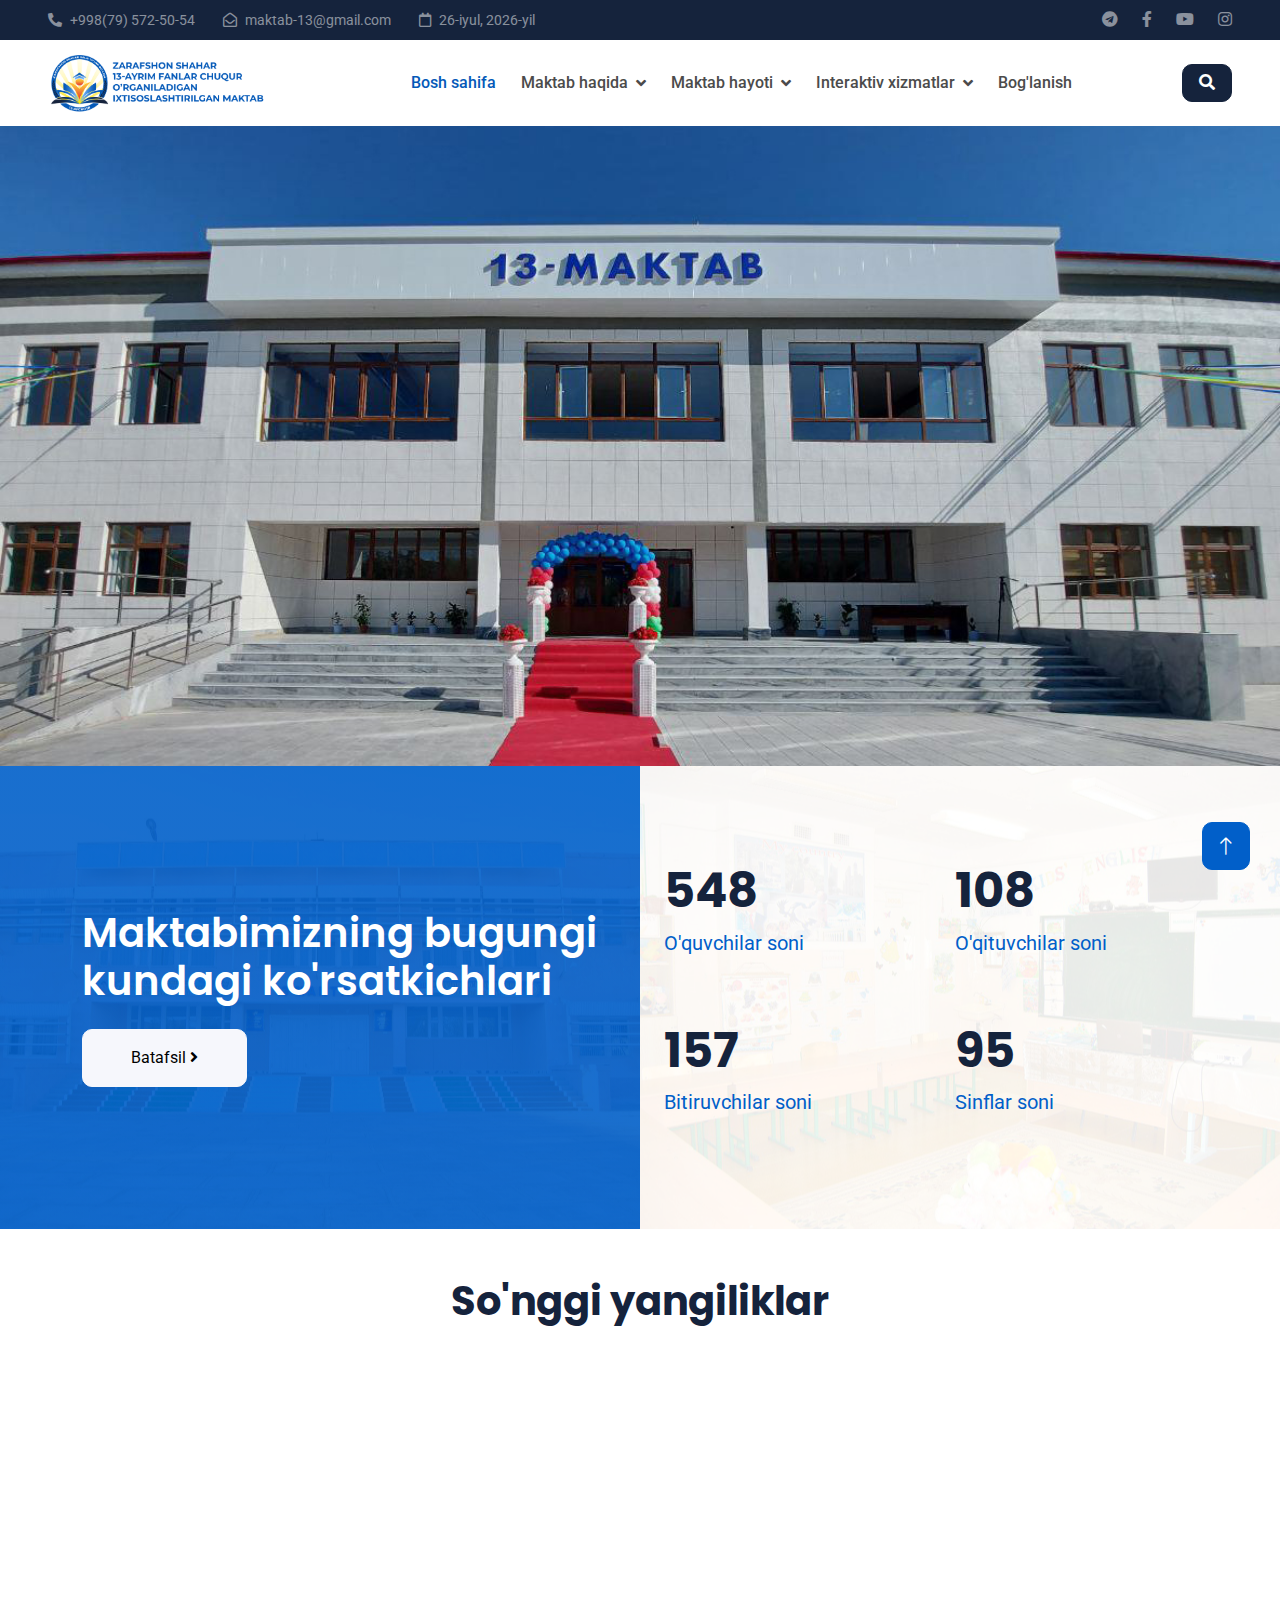
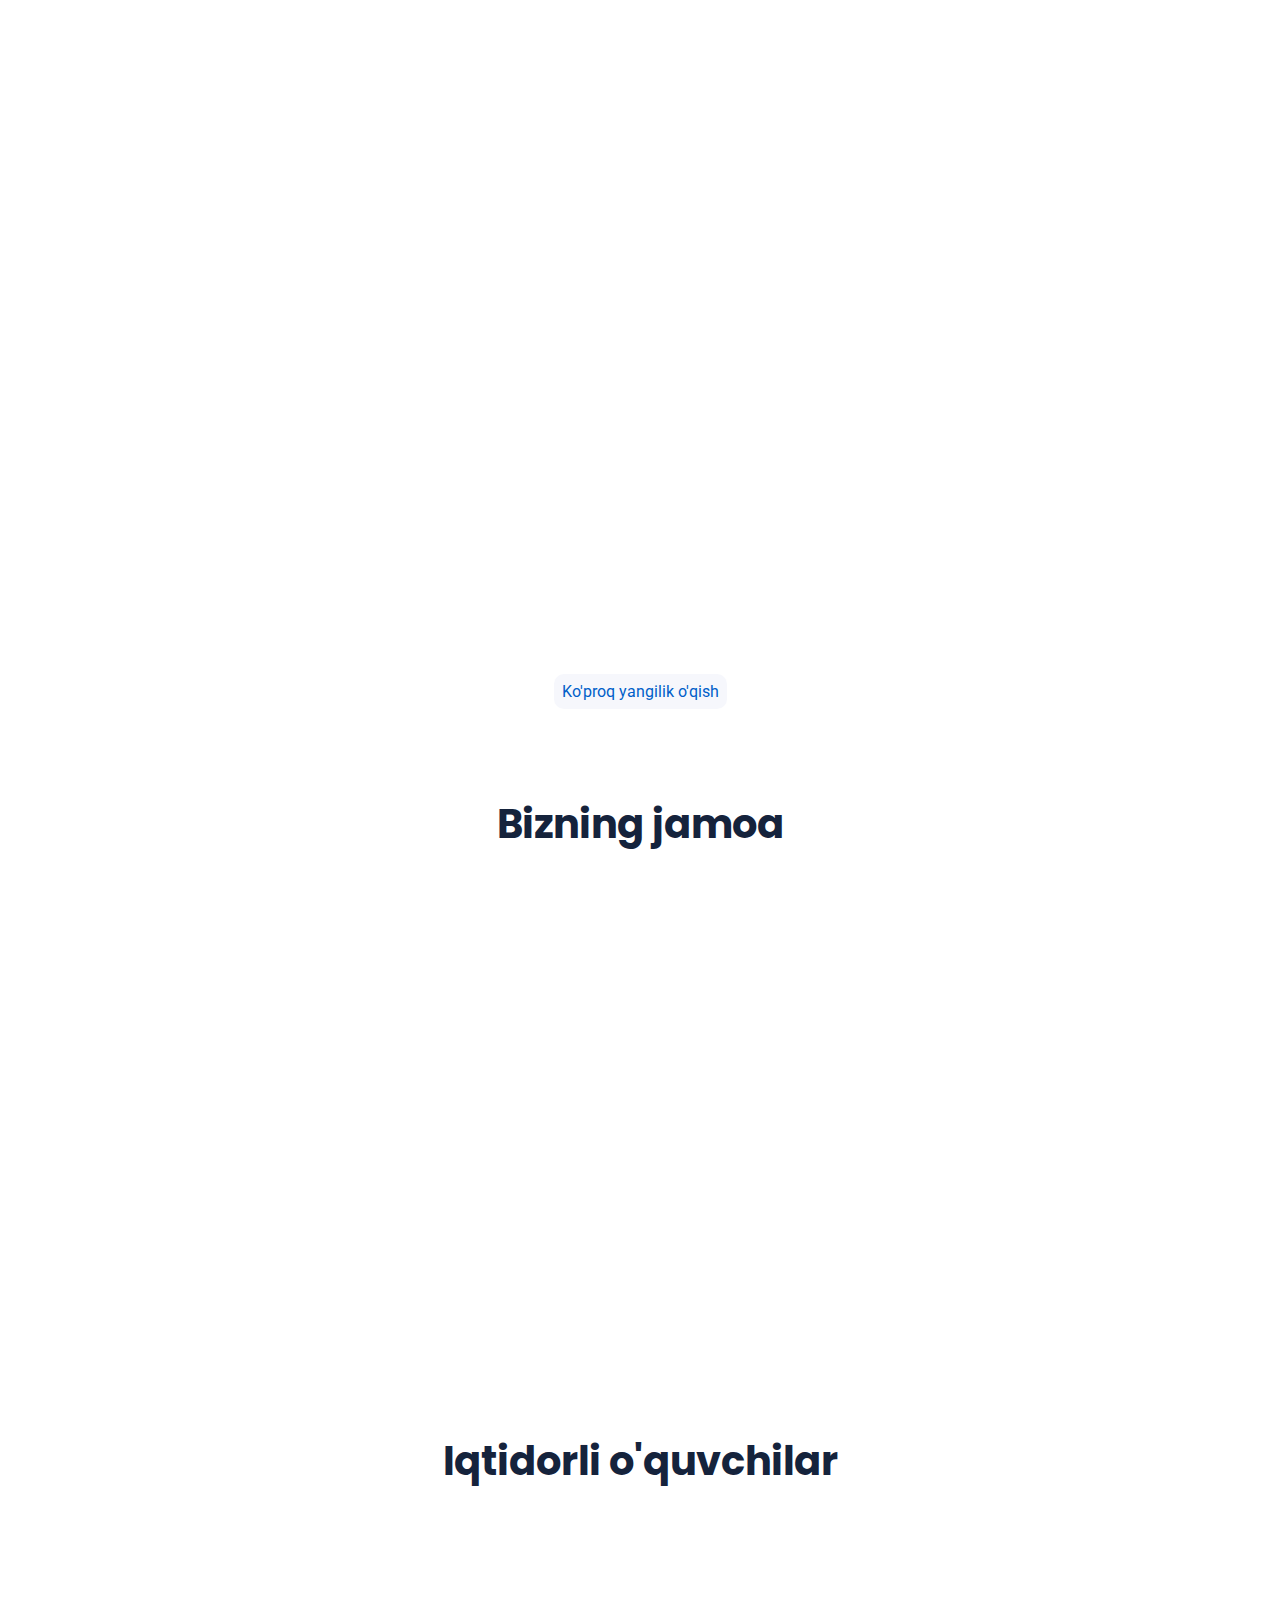
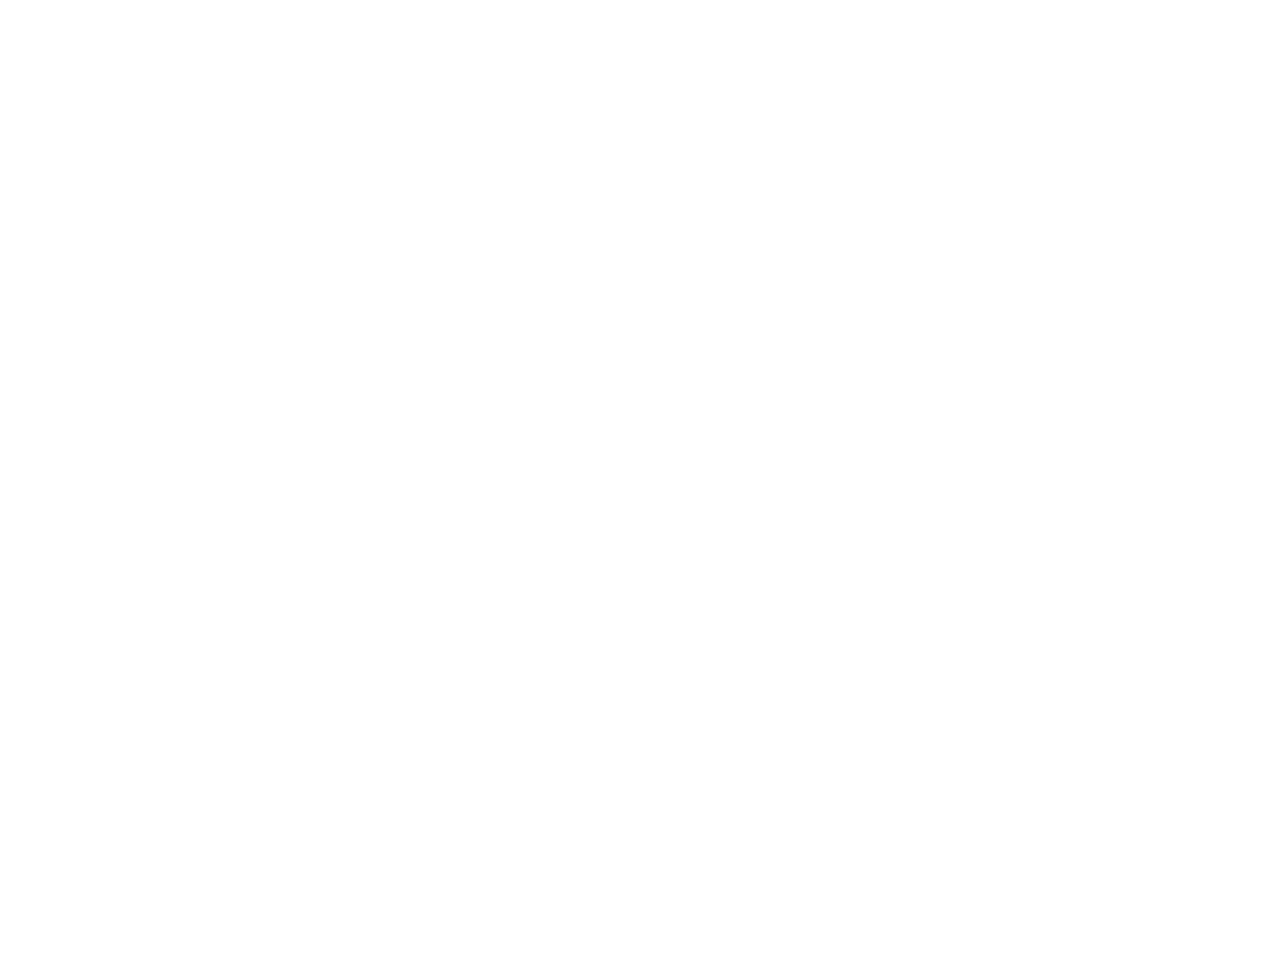
<file: index.html>
<!DOCTYPE html>
<html lang="en">

<head>
  <meta charset="utf-8" />
  <title>Zarafshon shahar 13-ayrim fanlar chuqur o'rganiladigan ixtisoslashtirilgan maktab</title>
  <meta content="width=device-width, initial-scale=1.0" name="viewport" />
  <meta content="" name="keywords" />
  <meta content="" name="description" />
  <meta name="theme-color" content="#0459B8">

  <!-- Favicon -->
  <link rel="apple-touch-icon" sizes="180x180" href="./img/favicon/apple-touch-icon.png">
  <link rel="icon" type="image/png" sizes="32x32" href="./img/favicon/favicon-32x32.png">
  <link rel="icon" type="image/png" sizes="16x16" href="./img/favicon/favicon-16x16.png">
  <link rel="manifest" href="./img/favicon/site.webmanifest">

  <!-- Google Web Fonts -->
  <link rel="preconnect" href="https://fonts.googleapis.com" />
  <link rel="preconnect" href="https://fonts.gstatic.com" crossorigin />
  <link href="https://fonts.googleapis.com/css2?family=Roboto:wght@400;500&family=Poppins:wght@600;700&display=swap"
    rel="stylesheet" />

  <!-- Icon Font Stylesheet -->
  <link href="https://cdnjs.cloudflare.com/ajax/libs/font-awesome/5.10.0/css/all.min.css" rel="stylesheet" />
  <link href="https://cdn.jsdelivr.net/npm/bootstrap-icons@1.4.1/font/bootstrap-icons.css" rel="stylesheet" />

  <!-- Libraries Stylesheet -->
  <link href="lib/animate/animate.min.css" rel="stylesheet" />
  <link href="lib/owlcarousel/assets/owl.carousel.min.css" rel="stylesheet" />

  <!-- Customized Bootstrap Stylesheet -->
  <link href="css/bootstrap.min.css" rel="stylesheet" />

  <!-- Page Stylesheet -->
  <link href="css/style.css" rel="stylesheet" />
</head>

<body>
  <!-- Spinner Start -->
  <div id="spinner"
    class="show bg-white position-fixed translate-middle w-100 vh-100 top-50 start-50 d-flex align-items-center justify-content-center">
    <div class="spinner-grow text-primary" role="status"></div>
  </div>
  <!-- Spinner End -->

  <!-- Topbar Start -->
  <div class="container-fluid bg-dark text-white-50 py-2 px-0 d-none d-lg-block">
    <div class="row gx-0 align-items-center">
      <div class="col-lg-7 px-5 text-start">
        <div class="h-100 d-inline-flex align-items-center me-4">
          <small class="fa fa-phone-alt me-2"></small>
          <small><a class="text-decoration-none text-white-50" href="#">+998(79) 572-50-54</a></small>
        </div>
        <div class="h-100 d-inline-flex align-items-center me-4">
          <small class="far fa-envelope-open me-2"></small>
          <small><a class="text-decoration-none text-white-50" href="#">maktab-13@gmail.com</a></small>
        </div>
        <div class="h-100 d-inline-flex align-items-center me-4">
          <small class="far fa-calendar me-2"></small>
          <small id="dateIndicator">Mon - Fri : 09 AM - 09 PM</small>
        </div>
      </div>
      <div class="col-lg-5 px-5 text-end">
        <div class="h-100 d-inline-flex align-items-center">
          <a class="text-white-50 ms-4" href=""><i class="fab fa-telegram"></i></a>
          <a class="text-white-50 ms-4" href=""><i class="fab fa-facebook-f"></i></a>
          <a class="text-white-50 ms-4" href=""><i class="fab fa-youtube"></i></a>
          <a class="text-white-50 ms-4" href=""><i class="fab fa-instagram"></i></a>
        </div>
      </div>
    </div>
  </div>
  <!-- Topbar End -->

  <!-- Navbar Start -->
  <nav class="navbar navbar-expand-lg bg-white navbar-light sticky-top px-4 px-lg-5">
    <a href="index.html" class="navbar-brand d-flex align-items-center">
      <h1 class="m-0">
        <img class="img-fluid me-3" src="./img/lg.png" alt="" />
      </h1>
    </a>
    <button type="button" class="navbar-toggler" data-bs-toggle="collapse" data-bs-target="#navbarCollapse">
      <span class="navbar-toggler-icon"></span>
    </button>
    <div class="collapse navbar-collapse" id="navbarCollapse">
      <div class="navbar-nav mx-auto pe-4 py-3 py-lg-0">
        <a href="index.html" class="nav-item nav-link active">Bosh sahifa</a>
        <div class="nav-item dropdown">
          <a href="#" class="nav-link dropdown-toggle" data-bs-toggle="dropdown">Maktab haqida</a>
          <div class="dropdown-menu bg-light border-0 m-0">
            <a href="./about.html" class="dropdown-item">Maktab haqida</a>
            <a href="./team.html" class="dropdown-item">Rahbariyat</a>
            <a href="./teachers.html" class="dropdown-item">O'qituvchilar</a>
            <a href="./victory.html" class="dropdown-item">Maktab yutuqlari</a>
            <a href="./low.html" class="dropdown-item">Qonun hujjatlari</a>
            <a href="./rekvizit.html" class="dropdown-item">Rekvizitlar</a>
          </div>
        </div>
        <div class="nav-item dropdown">
          <a href="#" class="nav-link dropdown-toggle" data-bs-toggle="dropdown">Maktab hayoti</a>
          <div class="dropdown-menu bg-light border-0 m-0">
            <a href="./news.html" class="dropdown-item">Yangiliklar</a>
            <a href="./announce.html" class="dropdown-item">E'lonlar</a>
            <a href="./olympiads.html" class="dropdown-item">Olimpiadalar</a>
            <a href="./schedule.html" class="dropdown-item">Dars jadvali</a>
            <a href="./talents.html" class="dropdown-item">Iqtidorli o'quvchilar</a>
            <a href="./pupil.html" class="dropdown-item">O'quvchilarga</a>
            <a href="./parents.html" class="dropdown-item">Ota-onalarga</a>
          </div>
        </div>
        <div class="nav-item dropdown">
          <a href="#" class="nav-link dropdown-toggle" data-bs-toggle="dropdown">Interaktiv xizmatlar</a>
          <div class="dropdown-menu bg-light border-0 m-0">
            <a href="./library.html" class="dropdown-item">Elektron kutubxona</a>
            <a href="./e-test.html" class="dropdown-item">Onlayn test</a>
          </div>
        </div>
        <a href="contact.html" class="nav-item nav-link">Bog'lanish</a>
      </div>
    </div>
    <a href="" class="btn btn-dark px-3 d-none d-lg-block"><i class="fa fa-search"></i></a>
  </nav>
  <!-- Navbar End -->

  <!-- Carousel Start -->
  <div class="container-fluid p-0 wow fadeIn" data-wow-delay="0.1s">
    <div id="header-carousel" class="carousel slide" data-bs-ride="carousel">
      <div class="carousel-inner">
        <div class="carousel-item active">
          <img class="w-100" src="./img/carousel-1.jpg" alt="Image" />
        </div>
        <div class="carousel-item">
          <img class="w-100" src="img/carousel-2.jpg" alt="Image" />
        </div>
        <div class="carousel-item">
          <img class="w-100" src="img/carousel-3.jpg" alt="Image" />
        </div>
      </div>
      <button class="carousel-control-prev" type="button" data-bs-target="#header-carousel" data-bs-slide="prev">
      </button>
      <button class="carousel-control-next" type="button" data-bs-target="#header-carousel" data-bs-slide="next">
      </button>
    </div>
  </div>
  <!-- Carousel End -->

  <!-- Stats Start -->
  <div class="container-fluid overflow-hidden px-lg-0">
    <div class="container facts px-lg-0">
      <div class="row g-0 mx-lg-0">
        <div class="col-lg-6 facts-text wow fadeIn" data-wow-delay="0.1s">
          <div class="h-100 px-4 ps-lg-0">
            <h1 class="text-white mb-4">Maktabimizning bugungi kundagi ko'rsatkichlari</h1>
        
            <a href="" class="align-self-start btn btn-light py-3 px-5">Batafsil <i class="fa fa-angle-right"></i></a>
          </div>
        </div>
        <div class="col-lg-6 facts-counter wow fadeIn" data-wow-delay="0.5s">
          <div class="h-100 px-4 pe-lg-0">
            <div class="row g-5">
              <div class="col-sm-6">
                <h1 class="display-5" data-toggle="counter-up">1500</h1>
                <p class="fs-5 text-primary">O'quvchilar soni</p>
              </div>
              <div class="col-sm-6">
                <h1 class="display-5" data-toggle="counter-up">299</h1>
                <p class="fs-5 text-primary">O'qituvchilar soni</p>
              </div>
              <div class="col-sm-6">
                <h1 class="display-5" data-toggle="counter-up">157</h1>
                <p class="fs-5 text-primary">Bitiruvchilar soni</p>
              </div>
              <div class="col-sm-6">
                <h1 class="display-5" data-toggle="counter-up">95</h1>
                <p class="fs-5 text-primary">Sinflar soni</p>
              </div>
            </div>
          </div>
        </div>
      </div>
    </div>
  </div>
  <!-- Stats End -->

  <!-- News Start -->
  <div class="container-xxl py-5">
    <div class="container">
      <div class="text-center mx-auto" style="max-width: 500px">
        <h1 class="display-6 mb-5">
          So'nggi yangiliklar
        </h1>
      </div>
      <div id="newsBlock" class="row g-4">
      </div>
      <div class="w-100 text-center mt-4"><a href="./news.html" class="bg-light p-2 rounded">Ko'proq yangilik o'qish</a></div>
    </div>
  </div>
  <!-- News End -->

  <!-- Team Start -->
  <div class="container-xxl py-5">
    <div class="container">
      <div class="text-center mx-auto" style="max-width: 500px">
        <h1 class="display-6 mb-5">Bizning jamoa</h1>
      </div>
      <div class="row g-4 justify-content-center">
        <div class="col-lg-2 col-md-6 wow fadeInUp" data-wow-delay="0.1s">
          <div class="team-item rounded">
            <img class="img-fluid" src="img/team-1.jpg" alt="" />
            <div class="text-center p-4">
              <h5>Hotamova Zilola Akramovna</h5>
              <span>Maktab direktori</span>
            </div>
          </div>
        </div>
        <div class="col-lg-2 col-md-6 wow fadeInUp" data-wow-delay="0.3s">
          <div class="team-item rounded">
            <img class="img-fluid" src="img/team-2.jpg" alt="" />
            <div class="text-center p-4">
              <h5>Naimova Latofat Foxirovna</h5>
              <span>Ma'naviy-ma'rifiy ishlar bo'yicha direktor o'rinbosari</span>
            </div>
          </div>
        </div>
        <div class="col-lg-2 col-md-6 wow fadeInUp" data-wow-delay="0.3s">
          <div class="team-item rounded">
            <img class="img-fluid" src="img/team-3.jpg" alt="" />
            <div class="text-center p-4">
              <h5>Hakimova Nilufar Azimovna</h5>
              <span>O'quv ishlari bo'yicha direktor o'rinbosari</span>
            </div>
          </div>
        </div>
        <div class="col-lg-2 col-md-6 wow fadeInUp" data-wow-delay="0.5s">
          <div class="team-item rounded">
            <img class="img-fluid" src="img/team-4.jpg" alt="" />
            <div class="text-center p-4">
              <h5>Qurbonova Nodira Aminovna</h5>
              <span>O'quv ishlari bo'yicha direktor o'rinbosari</span>
            </div>
          </div>
        </div>
        <div class="col-lg-2 col-md-6 wow fadeInUp" data-wow-delay="0.7s">
          <div class="team-item rounded">
            <img class="img-fluid" src="img/team-5.jpg" alt="" />
            <div class="text-center p-4">
              <h5>Rajabova Shahnoza Fatullayevna</h5>
              <span>O'quv tarbiyaviy ishlar bo'yicha direktor o'rinbosari</span>
            </div>
          </div>
        </div>
      </div>
    </div>
  </div>
  <!-- Team End -->

  <!-- Talents Start -->
  <div class="container-xxl py-5">
    <div class="container">
      <div class="text-center mx-auto" style="max-width: 500px">
        <h1 class="display-6 mb-5">Iqtidorli o'quvchilar</h1>
      </div>
      <div class="row g-5 justify-content-center">
        <div class="col-lg-6 wow fadeIn" data-wow-delay="0.5s">
          <div class="owl-carousel testimonial-carousel">
            <div class="testimonial-item text-center">
              <img class="img-fluid rounded mx-auto mb-4" src="./img/talented-1.jpg" alt="image" />
              <p class="fs-5">
                Dolores sed duo clita tempor justo dolor et stet lorem kasd
                labore dolore lorem ipsum. At lorem lorem magna ut et, nonumy
                et labore et tempor diam tempor erat.
              </p>
              <h5>Olimova Azizaxon</h5>
              <span>11-sinf o'quvchisi</span>
            </div>
            <div class="testimonial-item text-center">
              <img class="img-fluid rounded mx-auto mb-4" src="img/talented-2.jpg" alt="image" />
              <p class="fs-5">
                Dolores sed duo clita tempor justo dolor et stet lorem kasd
                labore dolore lorem ipsum. At lorem lorem magna ut et, nonumy
                et labore et tempor diam tempor erat.
              </p>
              <h5>Najmiddinova Malika</h5>
              <span>10-sinf o'quvchisi</span>
            </div>
            <div class="testimonial-item text-center">
              <img class="img-fluid rounded mx-auto mb-4" src="img/talented-3.jpg" alt="image" />
              <p class="fs-5">
                Dolores sed duo clita tempor justo dolor et stet lorem kasd
                labore dolore lorem ipsum. At lorem lorem magna ut et, nonumy
                et labore et tempor diam tempor erat.
              </p>
              <h5>Murodillayeva Sevinch</h5>
              <span>9-sinf o'quvchisi</span>
            </div>
            <div class="testimonial-item text-center">
              <img class="img-fluid rounded mx-auto mb-4" src="img/talented-4.jpg" alt="image" />
              <p class="fs-5">
                Dolores sed duo clita tempor justo dolor et stet lorem kasd
                labore dolore lorem ipsum. At lorem lorem magna ut et, nonumy
                et labore et tempor diam tempor erat.
              </p>
              <h5>Hayitmurodova Sug'diyona</h5>
              <span>10-sinf o'quvchisi</span>
            </div>
          </div>
        </div>
      </div>
    </div>
  </div>
  <!-- Talents End -->

  <!-- Footer Start -->
  <div class="container-fluid bg-dark footer mt-5 pt-5 wow fadeIn" data-wow-delay="0.1s">
    <div class="container py-5">
      <div class="row g-5">
        <div class="col-lg-3 col-md-6">
          <h5 class="text-white mb-4">
            Zarafshon shahar <br> 13-AFCHO'I maktab
          </h5>
          <div class="d-flex pt-2">
            <a class="btn btn-square me-1" href=""><i class="fab fa-telegram"></i></a>
            <a class="btn btn-square me-1" href=""><i class="fab fa-facebook-f"></i></a>
            <a class="btn btn-square me-1" href=""><i class="fab fa-youtube"></i></a>
            <a class="btn btn-square me-0" href=""><i class="fab fa-instagram"></i></a>
          </div>
        </div>
        <div class="col-lg-3 col-md-6">
          <h5 class="text-light mb-4">Manzil</h5>
          <p>
            <i class="fa fa-map-marker-alt me-3"></i>12-kichik tuman, Zarafshon, Navoiy, O'zbekiston
          </p>
          <p><i class="fa fa-phone-alt me-3"></i>+998(79) 572-50-54</p>
          <p><i class="fa fa-envelope me-3"></i>maktab-13@gmail.com</p>
        </div>
        <div class="col-lg-3 col-md-6">
          <h5 class="text-light mb-4">Foydali havolalar</h5>
          <a class="btn btn-link" href="https://president.uz/oz">Prezident veb-sayti</a>
          <a class="btn btn-link" href="https://www.gov.uz/oz">Hukumat portali</a>
          <a class="btn btn-link" href="https://lex.uz/uz/">Qonun hujjatlari</a>
          <a class="btn btn-link" href="https://edu.uz/uz">Oliy va o'rta maxsus ta'lim vazirligi</a>
          <a class="btn btn-link" href="https://uzedu.uz/uz">Xalq ta'limi vazirligi</a>
        </div>
        <div class="col-lg-3 col-md-6">
          <h5 class="text-light mb-4">Xarita</h5>
          <iframe
            src="https://www.google.com/maps/embed?pb=!1m18!1m12!1m3!1d2441.042989759599!2d64.22311104559245!3d41.573373549955704!2m3!1f0!2f0!3f0!3m2!1i1024!2i768!4f13.1!3m3!1m2!1s0x3f5825c02de9b809%3A0x273bb998de4f56c2!2z0YHRgNC10LTQvdGP0Y8g0YjQutC-0LvQsCDihJYxMw!5e0!3m2!1sen!2s!4v1661512099734!5m2!1sen!2s"
            width="100%" height="200" style="border:0;" allowfullscreen="" loading="lazy"
            referrerpolicy="no-referrer-when-downgrade"></iframe>
        </div>
      </div>
    </div>
    <div class="container-fluid copyright">
      <div class="container">
        <div class="row">
          <div class="col-md-6 text-center text-md-start mb-3 mb-md-0">
            &copy; <a href="#">maktab-13.uz</a>, Barcha huquqlar himoyalangan.
          </div>
        </div>
      </div>
    </div>
  </div>
  <!-- Footer End -->

  <!-- Back to Top -->
  <a href="#" class="btn btn-lg btn-primary btn-lg-square back-to-top"><i class="bi bi-arrow-up"></i></a>

  <!-- JavaScript Libraries -->
  <script src="https://code.jquery.com/jquery-3.4.1.min.js"></script>
  <script src="https://cdn.jsdelivr.net/npm/bootstrap@5.0.0/dist/js/bootstrap.bundle.min.js"></script>
  <script src="lib/wow/wow.min.js"></script>
  <script src="lib/easing/easing.min.js"></script>
  <script src="lib/waypoints/waypoints.min.js"></script>
  <script src="lib/owlcarousel/owl.carousel.min.js"></script>
  <script src="lib/counterup/counterup.min.js"></script>

  <!-- Page Javascript -->
  <script src="js/main.js"></script>
  <script src="./news/news.js"></script>
</body>

</html>
</file>
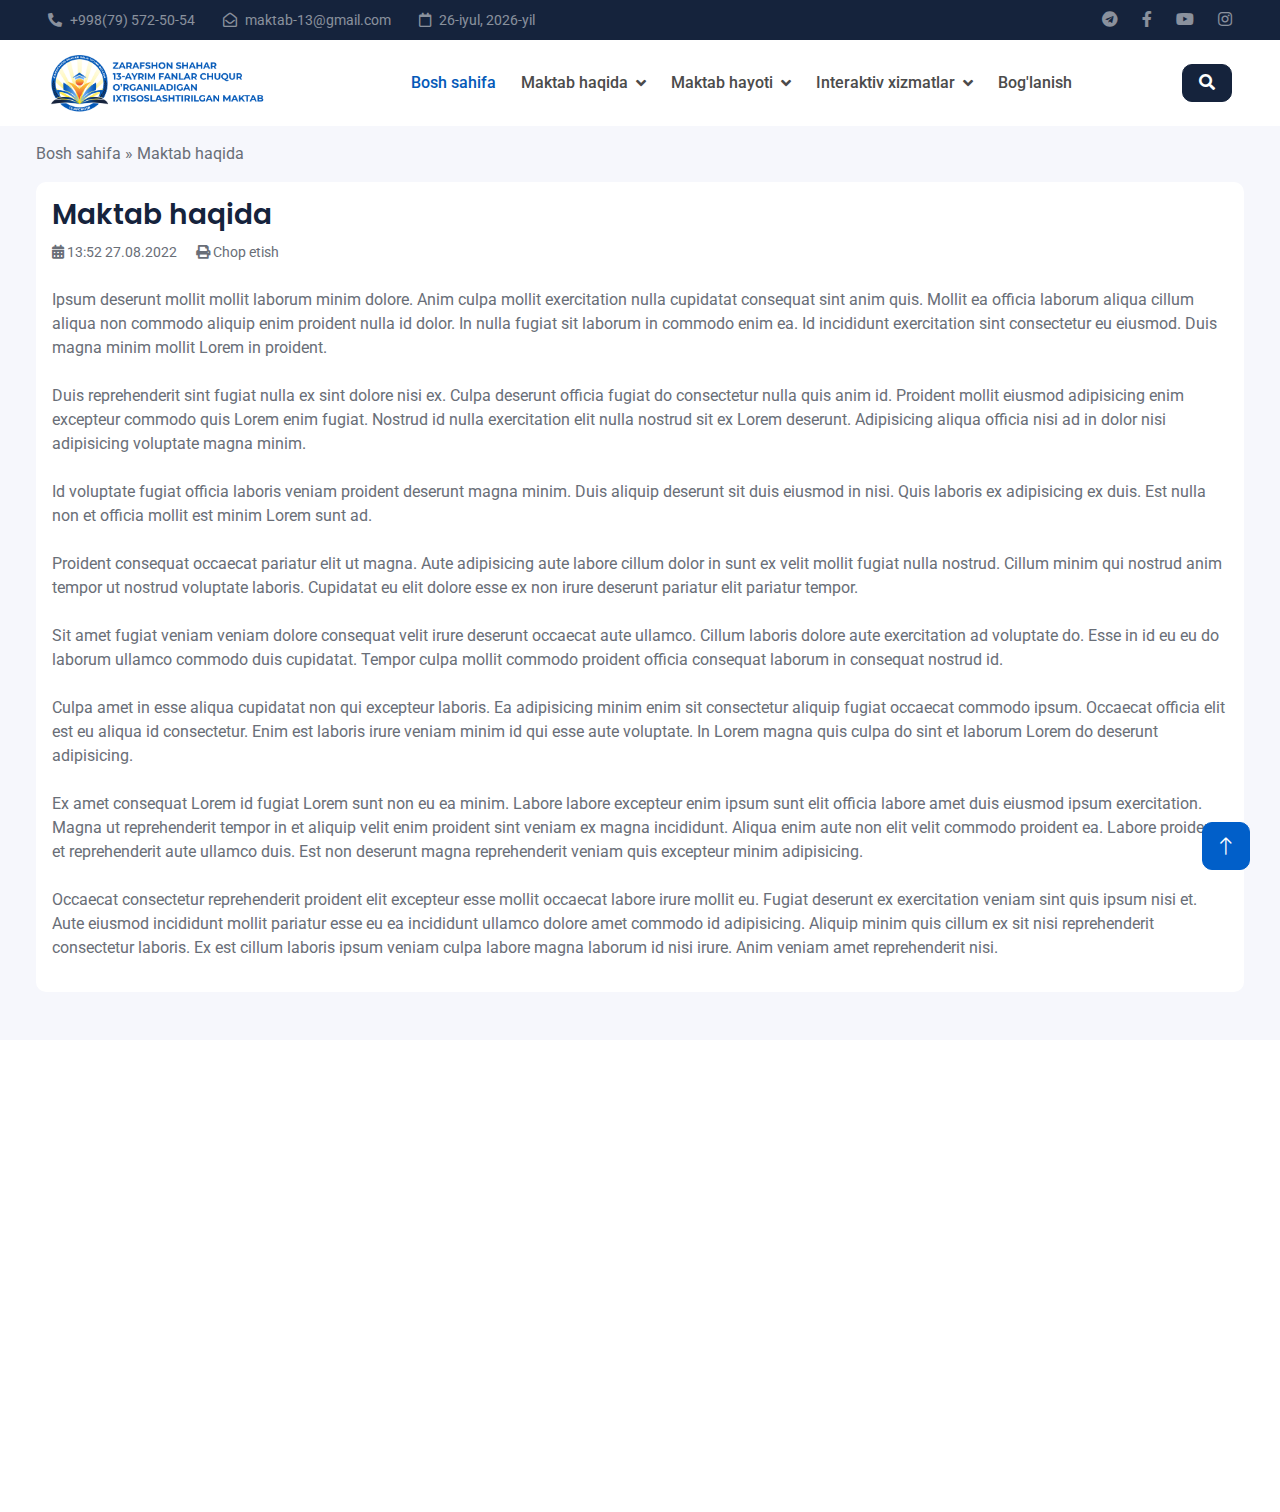
<file: about.html>
<!DOCTYPE html>
<html lang="en">

<head>
    <meta charset="utf-8" />
    <title>Zarafshon shahar 13-ayrim fanlar chuqur o'rganiladigan ixtisoslashtirilgan maktab</title>
    <meta content="width=device-width, initial-scale=1.0" name="viewport" />
    <meta content="" name="keywords" />
    <meta content="" name="description" />
    <meta name="theme-color" content="#0459B8">

    <!-- Favicon -->
    <link rel="apple-touch-icon" sizes="180x180" href="./img/favicon/apple-touch-icon.png">
    <link rel="icon" type="image/png" sizes="32x32" href="./img/favicon/favicon-32x32.png">
    <link rel="icon" type="image/png" sizes="16x16" href="./img/favicon/favicon-16x16.png">
    <link rel="manifest" href="./img/favicon/site.webmanifest">

    <!-- Google Web Fonts -->
    <link rel="preconnect" href="https://fonts.googleapis.com" />
    <link rel="preconnect" href="https://fonts.gstatic.com" crossorigin />
    <link href="https://fonts.googleapis.com/css2?family=Roboto:wght@400;500&family=Poppins:wght@600;700&display=swap"
        rel="stylesheet" />

    <!-- Icon Font Stylesheet -->
    <link href="https://cdnjs.cloudflare.com/ajax/libs/font-awesome/5.10.0/css/all.min.css" rel="stylesheet" />
    <link href="https://cdn.jsdelivr.net/npm/bootstrap-icons@1.4.1/font/bootstrap-icons.css" rel="stylesheet" />

    <!-- Libraries Stylesheet -->
    <link href="lib/animate/animate.min.css" rel="stylesheet" />
    <link href="lib/owlcarousel/assets/owl.carousel.min.css" rel="stylesheet" />

    <!-- Customized Bootstrap Stylesheet -->
    <link href="css/bootstrap.min.css" rel="stylesheet" />

    <!-- Page Stylesheet -->
    <link href="css/style.css" rel="stylesheet" />
</head>

<body>
    <!-- Spinner Start -->
    <div id="spinner"
        class="show bg-white position-fixed translate-middle w-100 vh-100 top-50 start-50 d-flex align-items-center justify-content-center">
        <div class="spinner-grow text-primary" role="status"></div>
    </div>
    <!-- Spinner End -->

    <!-- Topbar Start -->
    <div class="container-fluid bg-dark text-white-50 py-2 px-0 d-none d-lg-block">
        <div class="row gx-0 align-items-center">
            <div class="col-lg-7 px-5 text-start">
                <div class="h-100 d-inline-flex align-items-center me-4">
                    <small class="fa fa-phone-alt me-2"></small>
                    <small><a class="text-decoration-none text-white-50" href="#">+998(79) 572-50-54</a></small>
                </div>
                <div class="h-100 d-inline-flex align-items-center me-4">
                    <small class="far fa-envelope-open me-2"></small>
                    <small><a class="text-decoration-none text-white-50" href="#">maktab-13@gmail.com</a></small>
                </div>
                <div class="h-100 d-inline-flex align-items-center me-4">
                    <small class="far fa-calendar me-2"></small>
                    <small id="dateIndicator">Mon - Fri : 09 AM - 09 PM</small>
                </div>
            </div>
            <div class="col-lg-5 px-5 text-end">
                <div class="h-100 d-inline-flex align-items-center">
                    <a class="text-white-50 ms-4" href=""><i class="fab fa-telegram"></i></a>
                    <a class="text-white-50 ms-4" href=""><i class="fab fa-facebook-f"></i></a>
                    <a class="text-white-50 ms-4" href=""><i class="fab fa-youtube"></i></a>
                    <a class="text-white-50 ms-4" href=""><i class="fab fa-instagram"></i></a>
                </div>
            </div>
        </div>
    </div>
    <!-- Topbar End -->

    <!-- Navbar Start -->
    <nav class="navbar navbar-expand-lg bg-white navbar-light sticky-top px-4 px-lg-5">
        <a href="index.html" class="navbar-brand d-flex align-items-center">
          <h1 class="m-0">
            <img class="img-fluid me-3" src="./img/lg.png" alt="" />
          </h1>
        </a>
        <button type="button" class="navbar-toggler" data-bs-toggle="collapse" data-bs-target="#navbarCollapse">
          <span class="navbar-toggler-icon"></span>
        </button>
        <div class="collapse navbar-collapse" id="navbarCollapse">
          <div class="navbar-nav mx-auto pe-4 py-3 py-lg-0">
            <a href="index.html" class="nav-item nav-link active">Bosh sahifa</a>
            <div class="nav-item dropdown">
              <a href="#" class="nav-link dropdown-toggle" data-bs-toggle="dropdown">Maktab haqida</a>
              <div class="dropdown-menu bg-light border-0 m-0">
                <a href="./about.html" class="dropdown-item">Maktab haqida</a>
                <a href="./team.html" class="dropdown-item">Rahbariyat</a>
                <a href="./teachers.html" class="dropdown-item">O'qituvchilar</a>
                <a href="./victory.html" class="dropdown-item">Maktab yutuqlari</a>
                <a href="./low.html" class="dropdown-item">Qonun hujjatlari</a>
                <a href="./rekvizit.html" class="dropdown-item">Rekvizitlar</a>
              </div>
            </div>
            <div class="nav-item dropdown">
              <a href="#" class="nav-link dropdown-toggle" data-bs-toggle="dropdown">Maktab hayoti</a>
              <div class="dropdown-menu bg-light border-0 m-0">
                <a href="./news.html" class="dropdown-item">Yangiliklar</a>
                <a href="./announce.html" class="dropdown-item">E'lonlar</a>
                <a href="./olympiads.html" class="dropdown-item">Olimpiadalar</a>
                <a href="./schedule.html" class="dropdown-item">Dars jadvali</a>
                <a href="./talents.html" class="dropdown-item">Iqtidorli o'quvchilar</a>
                <a href="./pupil.html" class="dropdown-item">O'quvchilarga</a>
                <a href="./parents.html" class="dropdown-item">Ota-onalarga</a>
              </div>
            </div>
            <div class="nav-item dropdown">
              <a href="#" class="nav-link dropdown-toggle" data-bs-toggle="dropdown">Interaktiv xizmatlar</a>
              <div class="dropdown-menu bg-light border-0 m-0">
                <a href="./library.html" class="dropdown-item">Elektron kutubxona</a>
                <a href="./e-test.html" class="dropdown-item">Onlayn test</a>
              </div>
            </div>
            <a href="contact.html" class="nav-item nav-link">Bog'lanish</a>
          </div>
        </div>
        <a href="" class="btn btn-dark px-3 d-none d-lg-block"><i class="fa fa-search"></i></a>
      </nav>
    <!-- Navbar End -->

    <!-- About Start -->
    <div class="container-fluid bg-light pb-5">
        <p class="ms-4 pt-3">Bosh sahifa » Maktab haqida</p>
        <div class="mx-lg-4 p-3 rounded" style="background: #fff;">
            <h3 class="wow fadeInUp" data-wow-delay="0.1s">Maktab haqida</h3>
            <small class="wow fadeInUp" data-wow-delay="0.2s"><i class="fa fa-calendar-alt"></i> 13:52 27.08.2022 <span
                    class="ms-3"><i class="fa fa-print"></i>
                    Chop etish</span></small>
            <p class="wow fadeInUp" data-wow-delay="0.1s">
                <br>
                Ipsum deserunt mollit mollit laborum minim dolore. Anim culpa mollit exercitation nulla cupidatat
                consequat
                sint anim quis. Mollit ea officia laborum aliqua cillum aliqua non commodo aliquip enim proident nulla
                id
                dolor. In nulla fugiat sit laborum in commodo enim ea. Id incididunt exercitation sint consectetur eu
                eiusmod. Duis magna minim mollit Lorem in proident.
                <br><br>
                Duis reprehenderit sint fugiat nulla ex sint dolore nisi ex. Culpa deserunt officia fugiat do
                consectetur
                nulla quis anim id. Proident mollit eiusmod adipisicing enim excepteur commodo quis Lorem enim fugiat.
                Nostrud id nulla exercitation elit nulla nostrud sit ex Lorem deserunt. Adipisicing aliqua officia nisi
                ad
                in dolor nisi adipisicing voluptate magna minim.
                <br><br>
                Id voluptate fugiat officia laboris veniam proident deserunt magna minim. Duis aliquip deserunt sit duis
                eiusmod in nisi. Quis laboris ex adipisicing ex duis. Est nulla non et officia mollit est minim Lorem
                sunt
                ad.
                <br><br>
                Proident consequat occaecat pariatur elit ut magna. Aute adipisicing aute labore cillum dolor in sunt ex
                velit mollit fugiat nulla nostrud. Cillum minim qui nostrud anim tempor ut nostrud voluptate laboris.
                Cupidatat eu elit dolore esse ex non irure deserunt pariatur elit pariatur tempor.
                <br><br>
                Sit amet fugiat veniam veniam dolore consequat velit irure deserunt occaecat aute ullamco. Cillum
                laboris
                dolore aute exercitation ad voluptate do. Esse in id eu eu do laborum ullamco commodo duis cupidatat.
                Tempor
                culpa mollit commodo proident officia consequat laborum in consequat nostrud id.
                <br><br>
                Culpa amet in esse aliqua cupidatat non qui excepteur laboris. Ea adipisicing minim enim sit consectetur
                aliquip fugiat occaecat commodo ipsum. Occaecat officia elit est eu aliqua id consectetur. Enim est
                laboris
                irure veniam minim id qui esse aute voluptate. In Lorem magna quis culpa do sint et laborum Lorem do
                deserunt adipisicing.
                <br><br>
                Ex amet consequat Lorem id fugiat Lorem sunt non eu ea minim. Labore labore excepteur enim ipsum sunt
                elit
                officia labore amet duis eiusmod ipsum exercitation. Magna ut reprehenderit tempor in et aliquip velit
                enim
                proident sint veniam ex magna incididunt. Aliqua enim aute non elit velit commodo proident ea. Labore
                proident et reprehenderit aute ullamco duis. Est non deserunt magna reprehenderit veniam quis excepteur
                minim adipisicing.
                <br><br>
                Occaecat consectetur reprehenderit proident elit excepteur esse mollit occaecat labore irure mollit eu.
                Fugiat deserunt ex exercitation veniam sint quis ipsum nisi et. Aute eiusmod incididunt mollit pariatur
                esse
                eu ea incididunt ullamco dolore amet commodo id adipisicing. Aliquip minim quis cillum ex sit nisi
                reprehenderit consectetur laboris. Ex est cillum laboris ipsum veniam culpa labore magna laborum id nisi
                irure. Anim veniam amet reprehenderit nisi.
            </p>

        </div>

    </div>
    <!-- About End -->

    <!-- Footer Start -->
    <div class="container-fluid bg-dark footer pt-5 wow fadeIn" data-wow-delay="0.1s">
        <div class="container py-5">
            <div class="row g-5">
                <div class="col-lg-3 col-md-6">
                    <h5 class="text-white mb-4">
                        Zarafshon shahar <br> 13-AFCHO'I maktab
                    </h5>
                    <div class="d-flex pt-2">
                        <a class="btn btn-square me-1" href=""><i class="fab fa-telegram"></i></a>
                        <a class="btn btn-square me-1" href=""><i class="fab fa-facebook-f"></i></a>
                        <a class="btn btn-square me-1" href=""><i class="fab fa-youtube"></i></a>
                        <a class="btn btn-square me-0" href=""><i class="fab fa-instagram"></i></a>
                    </div>
                </div>
                <div class="col-lg-3 col-md-6">
                    <h5 class="text-light mb-4">Manzil</h5>
                    <p>
                        <i class="fa fa-map-marker-alt me-3"></i>12-kichik tuman, Zarafshon, Navoiy, O'zbekiston
                    </p>
                    <p><i class="fa fa-phone-alt me-3"></i>+998(79) 572-50-54</p>
                    <p><i class="fa fa-envelope me-3"></i>maktab-13@gmail.com</p>
                </div>
                <div class="col-lg-3 col-md-6">
                    <h5 class="text-light mb-4">Foydali havolalar</h5>
                    <a class="btn btn-link" href="https://president.uz/oz">Prezident veb-sayti</a>
                    <a class="btn btn-link" href="https://www.gov.uz/oz">Hukumat portali</a>
                    <a class="btn btn-link" href="https://lex.uz/uz/">Qonun hujjatlari</a>
                    <a class="btn btn-link" href="https://edu.uz/uz">Oliy va o'rta maxsus ta'lim vazirligi</a>
                    <a class="btn btn-link" href="https://uzedu.uz/uz">Xalq ta'limi vazirligi</a>
                </div>
                <div class="col-lg-3 col-md-6">
                    <h5 class="text-light mb-4">Xarita</h5>
                    <iframe
                        src="https://www.google.com/maps/embed?pb=!1m18!1m12!1m3!1d2441.042989759599!2d64.22311104559245!3d41.573373549955704!2m3!1f0!2f0!3f0!3m2!1i1024!2i768!4f13.1!3m3!1m2!1s0x3f5825c02de9b809%3A0x273bb998de4f56c2!2z0YHRgNC10LTQvdGP0Y8g0YjQutC-0LvQsCDihJYxMw!5e0!3m2!1sen!2s!4v1661512099734!5m2!1sen!2s"
                        width="100%" height="200" style="border:0;" allowfullscreen="" loading="lazy"
                        referrerpolicy="no-referrer-when-downgrade"></iframe>
                </div>
            </div>
        </div>
        <div class="container-fluid copyright">
            <div class="container">
                <div class="row">
                    <div class="col-md-6 text-center text-md-start mb-3 mb-md-0">
                        &copy; <a href="#">maktab-13.uz</a>, Barcha huquqlar himoyalangan.
                    </div>
                </div>
            </div>
        </div>
    </div>
    <!-- Footer End -->

    <!-- Back to Top -->
    <a href="#" class="btn btn-lg btn-primary btn-lg-square back-to-top"><i class="bi bi-arrow-up"></i></a>

    <!-- JavaScript Libraries -->
    <script src="https://code.jquery.com/jquery-3.4.1.min.js"></script>
    <script src="https://cdn.jsdelivr.net/npm/bootstrap@5.0.0/dist/js/bootstrap.bundle.min.js"></script>
    <script src="lib/wow/wow.min.js"></script>
    <script src="lib/easing/easing.min.js"></script>
    <script src="lib/waypoints/waypoints.min.js"></script>
    <script src="lib/owlcarousel/owl.carousel.min.js"></script>
    <script src="lib/counterup/counterup.min.js"></script>

    <!-- Page Javascript -->
    <script src="js/main.js"></script>
</body>

</html>
</file>
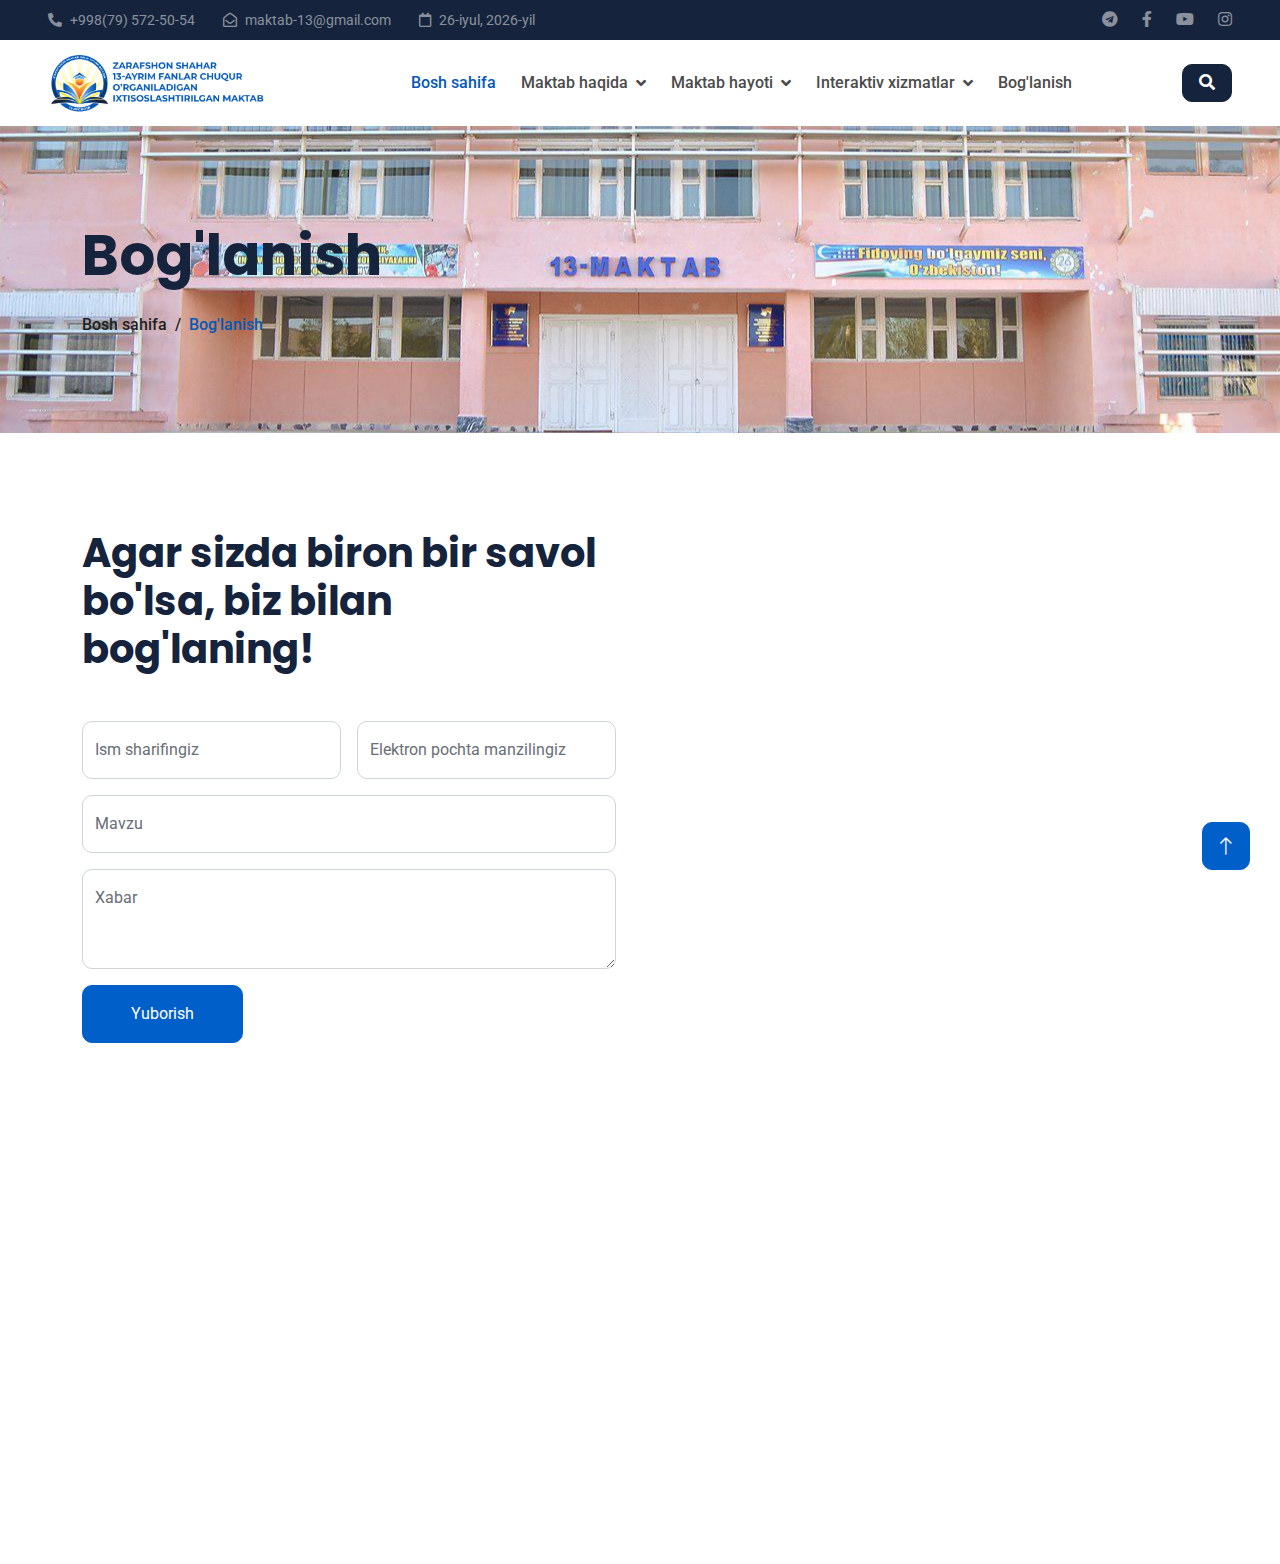
<file: contact.html>
<!DOCTYPE html>
<html lang="en">

<head>
  <meta charset="utf-8" />
  <title>Zarafshon shahar 13-ayrim fanlar chuqur o'rganiladigan ixtisoslashtirilgan maktab</title>
  <meta content="width=device-width, initial-scale=1.0" name="viewport" />
  <meta content="" name="keywords" />
  <meta content="" name="description" />

  <!-- Favicon -->
  <link rel="apple-touch-icon" sizes="180x180" href="./img/favicon/apple-touch-icon.png">
  <link rel="icon" type="image/png" sizes="32x32" href="./img/favicon/favicon-32x32.png">
  <link rel="icon" type="image/png" sizes="16x16" href="./img/favicon/favicon-16x16.png">
  <link rel="manifest" href="./img/favicon/site.webmanifest">

  <!-- Google Web Fonts -->
  <link rel="preconnect" href="https://fonts.googleapis.com" />
  <link rel="preconnect" href="https://fonts.gstatic.com" crossorigin />
  <link href="https://fonts.googleapis.com/css2?family=Roboto:wght@400;500&family=Poppins:wght@600;700&display=swap"
    rel="stylesheet" />

  <!-- Icon Font Stylesheet -->
  <link href="https://cdnjs.cloudflare.com/ajax/libs/font-awesome/5.10.0/css/all.min.css" rel="stylesheet" />
  <link href="https://cdn.jsdelivr.net/npm/bootstrap-icons@1.4.1/font/bootstrap-icons.css" rel="stylesheet" />

  <!-- Libraries Stylesheet -->
  <link href="lib/animate/animate.min.css" rel="stylesheet" />
  <link href="lib/owlcarousel/assets/owl.carousel.min.css" rel="stylesheet" />

  <!-- Customized Bootstrap Stylesheet -->
  <link href="css/bootstrap.min.css" rel="stylesheet" />

  <!-- Page Stylesheet -->
  <link href="css/style.css" rel="stylesheet" />
</head>

<body>
  <!-- Spinner Start -->
  <div id="spinner"
    class="show bg-white position-fixed translate-middle w-100 vh-100 top-50 start-50 d-flex align-items-center justify-content-center">
    <div class="spinner-grow text-primary" role="status"></div>
  </div>
  <!-- Spinner End -->

  <!-- Topbar Start -->
  <div class="container-fluid bg-dark text-white-50 py-2 px-0 d-none d-lg-block">
    <div class="row gx-0 align-items-center">
      <div class="col-lg-7 px-5 text-start">
        <div class="h-100 d-inline-flex align-items-center me-4">
          <small class="fa fa-phone-alt me-2"></small>
          <small><a class="text-decoration-none text-white-50" href="#">+998(79) 572-50-54</a></small>
        </div>
        <div class="h-100 d-inline-flex align-items-center me-4">
          <small class="far fa-envelope-open me-2"></small>
          <small><a class="text-decoration-none text-white-50" href="#">maktab-13@gmail.com</a></small>
        </div>
        <div class="h-100 d-inline-flex align-items-center me-4">
          <small class="far fa-calendar me-2"></small>
          <small id="dateIndicator">Mon - Fri : 09 AM - 09 PM</small>
        </div>
      </div>
      <div class="col-lg-5 px-5 text-end">
        <div class="h-100 d-inline-flex align-items-center">
          <a class="text-white-50 ms-4" href=""><i class="fab fa-telegram"></i></a>
          <a class="text-white-50 ms-4" href=""><i class="fab fa-facebook-f"></i></a>
          <a class="text-white-50 ms-4" href=""><i class="fab fa-youtube"></i></a>
          <a class="text-white-50 ms-4" href=""><i class="fab fa-instagram"></i></a>
        </div>
      </div>
    </div>
  </div>
  <!-- Topbar End -->

  <!-- Navbar Start -->
  <nav class="navbar navbar-expand-lg bg-white navbar-light sticky-top px-4 px-lg-5">
    <a href="index.html" class="navbar-brand d-flex align-items-center">
      <h1 class="m-0">
        <img class="img-fluid me-3" src="./img/lg.png" alt="" />
      </h1>
    </a>
    <button type="button" class="navbar-toggler" data-bs-toggle="collapse" data-bs-target="#navbarCollapse">
      <span class="navbar-toggler-icon"></span>
    </button>
    <div class="collapse navbar-collapse" id="navbarCollapse">
      <div class="navbar-nav mx-auto pe-4 py-3 py-lg-0">
        <a href="index.html" class="nav-item nav-link active">Bosh sahifa</a>
        <div class="nav-item dropdown">
          <a href="#" class="nav-link dropdown-toggle" data-bs-toggle="dropdown">Maktab haqida</a>
          <div class="dropdown-menu bg-light border-0 m-0">
            <a href="./about.html" class="dropdown-item">Maktab haqida</a>
            <a href="./team.html" class="dropdown-item">Rahbariyat</a>
            <a href="./teachers.html" class="dropdown-item">O'qituvchilar</a>
            <a href="./victory.html" class="dropdown-item">Maktab yutuqlari</a>
            <a href="./low.html" class="dropdown-item">Qonun hujjatlari</a>
            <a href="./vacancies.html" class="dropdown-item">Bo'sh ish o'rinlari</a>
            <a href="./rekvizit.html" class="dropdown-item">Rekvizitlar</a>
          </div>
        </div>
        <div class="nav-item dropdown">
          <a href="#" class="nav-link dropdown-toggle" data-bs-toggle="dropdown">Maktab hayoti</a>
          <div class="dropdown-menu bg-light border-0 m-0">
            <a href="./news.html" class="dropdown-item">Yangiliklar</a>
            <a href="./announce.html" class="dropdown-item">E'lonlar</a>
            <a href="./olympiads.html" class="dropdown-item">Olimpiadalar</a>
            <a href="./schedule.html" class="dropdown-item">Dars jadvali</a>
            <a href="./talents.html" class="dropdown-item">Iqtidorli o'quvchilar</a>
            <a href="./pupil.html" class="dropdown-item">O'quvchilarga</a>
            <a href="./parents.html" class="dropdown-item">Ota-onalarga</a>
          </div>
        </div>
        <div class="nav-item dropdown">
          <a href="#" class="nav-link dropdown-toggle" data-bs-toggle="dropdown">Interaktiv xizmatlar</a>
          <div class="dropdown-menu bg-light border-0 m-0">
            <a href="./library.html" class="dropdown-item">Elektron kutubxona</a>
            <a href="./e-test.html" class="dropdown-item">Onlayn test</a>
          </div>
        </div>
        <a href="contact.html" class="nav-item nav-link">Bog'lanish</a>
      </div>
    </div>
    <a href="" class="btn btn-dark px-3 d-none d-lg-block"><i class="fa fa-search"></i></a>
  </nav>
  <!-- Navbar End -->

  <!-- Page Header Start -->
  <div class="container-fluid page-header py-5 mb-5 wow fadeIn" data-wow-delay="0.1s">
    <div class="container py-5">
      <h1 class="display-4 animated slideInDown mb-4 ">Bog'lanish</h1>
      <nav aria-label="breadcrumb animated slideInDown">
        <ol class="breadcrumb mb-0">
          <li class="breadcrumb-item"><a href="./index.html">Bosh sahifa</a></li>
          <li class="breadcrumb-item active" aria-current="page">
            Bog'lanish
          </li>
        </ol>
      </nav>
    </div>
  </div>
  <!-- Page Header End -->

  <!-- Contact Start -->
  <div class="container-xxl py-5">
    <div class="container">
      <div class="row g-5">
        <div class="col-lg-6 wow fadeIn" data-wow-delay="0.1s">
          <h1 class="display-6 mb-5">
            Agar sizda biron bir savol bo'lsa, biz bilan bog'laning!
          </h1>
          <form>
            <div class="row g-3">
              <div class="col-md-6">
                <div class="form-floating">
                  <input type="text" class="form-control" id="name" placeholder="Your Name" />
                  <label for="name">Ism sharifingiz</label>
                </div>
              </div>
              <div class="col-md-6">
                <div class="form-floating">
                  <input type="email" class="form-control" id="email" placeholder="Your Email" />
                  <label for="email">Elektron pochta manzilingiz</label>
                </div>
              </div>
              <div class="col-12">
                <div class="form-floating">
                  <input type="text" class="form-control" id="subject" placeholder="Subject" />
                  <label for="subject">Mavzu</label>
                </div>
              </div>
              <div class="col-12">
                <div class="form-floating">
                  <textarea class="form-control" placeholder="Leave a message here" id="message"
                    style="height: 100px"></textarea>
                  <label for="message">Xabar</label>
                </div>
              </div>
              <div class="col-12">
                <button class="btn btn-primary py-3 px-5" type="submit">
                  Yuborish
                </button>
              </div>
            </div>
          </form>
        </div>
        <div class="col-lg-6 wow fadeIn" data-wow-delay="0.5s" style="min-height: 450px">
          <div class="position-relative rounded overflow-hidden h-100">
            <iframe class="position-relative w-100 h-100"
              src="https://www.google.com/maps/embed?pb=!1m18!1m12!1m3!1d1340.4466384058878!2d64.22129055462807!3d41.574127518159855!2m3!1f0!2f0!3f0!3m2!1i1024!2i768!4f13.1!3m3!1m2!1s0x3f5825c02de9b809%3A0x273bb998de4f56c2!2z0YHRgNC10LTQvdGP0Y8g0YjQutC-0LvQsCDihJYxMw!5e0!3m2!1sen!2s!4v1661588525275!5m2!1sen!2s"
              frameborder="0" style="min-height: 450px; border: 0" allowfullscreen="" aria-hidden="false"
              tabindex="0"></iframe>
          </div>
        </div>
      </div>
    </div>
  </div>
  <!-- Contact End -->

  <!-- Footer Start -->
  <div class="container-fluid bg-dark footer pt-5 wow fadeIn" data-wow-delay="0.1s">
    <div class="container py-5">
      <div class="row g-5">
        <div class="col-lg-3 col-md-6">
          <h5 class="text-white mb-4">
            Zarafshon shahar <br> 13-AFCHO'I maktab
          </h5>
          <div class="d-flex pt-2">
            <a class="btn btn-square me-1" href=""><i class="fab fa-telegram"></i></a>
            <a class="btn btn-square me-1" href=""><i class="fab fa-facebook-f"></i></a>
            <a class="btn btn-square me-1" href=""><i class="fab fa-youtube"></i></a>
            <a class="btn btn-square me-0" href=""><i class="fab fa-instagram"></i></a>
          </div>
        </div>
        <div class="col-lg-3 col-md-6">
          <h5 class="text-light mb-4">Manzil</h5>
          <p>
            <i class="fa fa-map-marker-alt me-3"></i>12-kichik tuman, Zarafshon, Navoiy, O'zbekiston
          </p>
          <p><i class="fa fa-phone-alt me-3"></i>+998(79) 572-50-54</p>
          <p><i class="fa fa-envelope me-3"></i>maktab-13@gmail.com</p>
        </div>
        <div class="col-lg-3 col-md-6">
          <h5 class="text-light mb-4">Foydali havolalar</h5>
          <a class="btn btn-link" href="https://president.uz/oz">Prezident veb-sayti</a>
          <a class="btn btn-link" href="https://www.gov.uz/oz">Hukumat portali</a>
          <a class="btn btn-link" href="https://lex.uz/uz/">Qonun hujjatlari</a>
          <a class="btn btn-link" href="https://edu.uz/uz">Oliy va o'rta maxsus ta'lim vazirligi</a>
          <a class="btn btn-link" href="https://uzedu.uz/uz">Xalq ta'limi vazirligi</a>
        </div>
        <div class="col-lg-3 col-md-6">
          <h5 class="text-light mb-4">Xarita</h5>
          <iframe
            src="https://www.google.com/maps/embed?pb=!1m18!1m12!1m3!1d2441.042989759599!2d64.22311104559245!3d41.573373549955704!2m3!1f0!2f0!3f0!3m2!1i1024!2i768!4f13.1!3m3!1m2!1s0x3f5825c02de9b809%3A0x273bb998de4f56c2!2z0YHRgNC10LTQvdGP0Y8g0YjQutC-0LvQsCDihJYxMw!5e0!3m2!1sen!2s!4v1661512099734!5m2!1sen!2s"
            width="100%" height="200" style="border:0;" allowfullscreen="" loading="lazy"
            referrerpolicy="no-referrer-when-downgrade"></iframe>
        </div>
      </div>
    </div>
    <div class="container-fluid copyright">
      <div class="container">
        <div class="row">
          <div class="col-md-6 text-center text-md-start mb-3 mb-md-0">
            &copy; <a href="#">maktab-13.uz</a>, Barcha huquqlar himoyalangan.
          </div>
        </div>
      </div>
    </div>
  </div>
  <!-- Footer End -->

  <!-- Back to Top -->
  <a href="#" class="btn btn-lg btn-primary btn-lg-square back-to-top"><i class="bi bi-arrow-up"></i></a>

  <!-- JavaScript Libraries -->
  <script src="https://code.jquery.com/jquery-3.4.1.min.js"></script>
  <script src="https://cdn.jsdelivr.net/npm/bootstrap@5.0.0/dist/js/bootstrap.bundle.min.js"></script>
  <script src="lib/wow/wow.min.js"></script>
  <script src="lib/easing/easing.min.js"></script>
  <script src="lib/waypoints/waypoints.min.js"></script>
  <script src="lib/owlcarousel/owl.carousel.min.js"></script>
  <script src="lib/counterup/counterup.min.js"></script>

  <!-- Template Javascript -->
  <script src="js/main.js"></script>
</body>

</html>
</file>
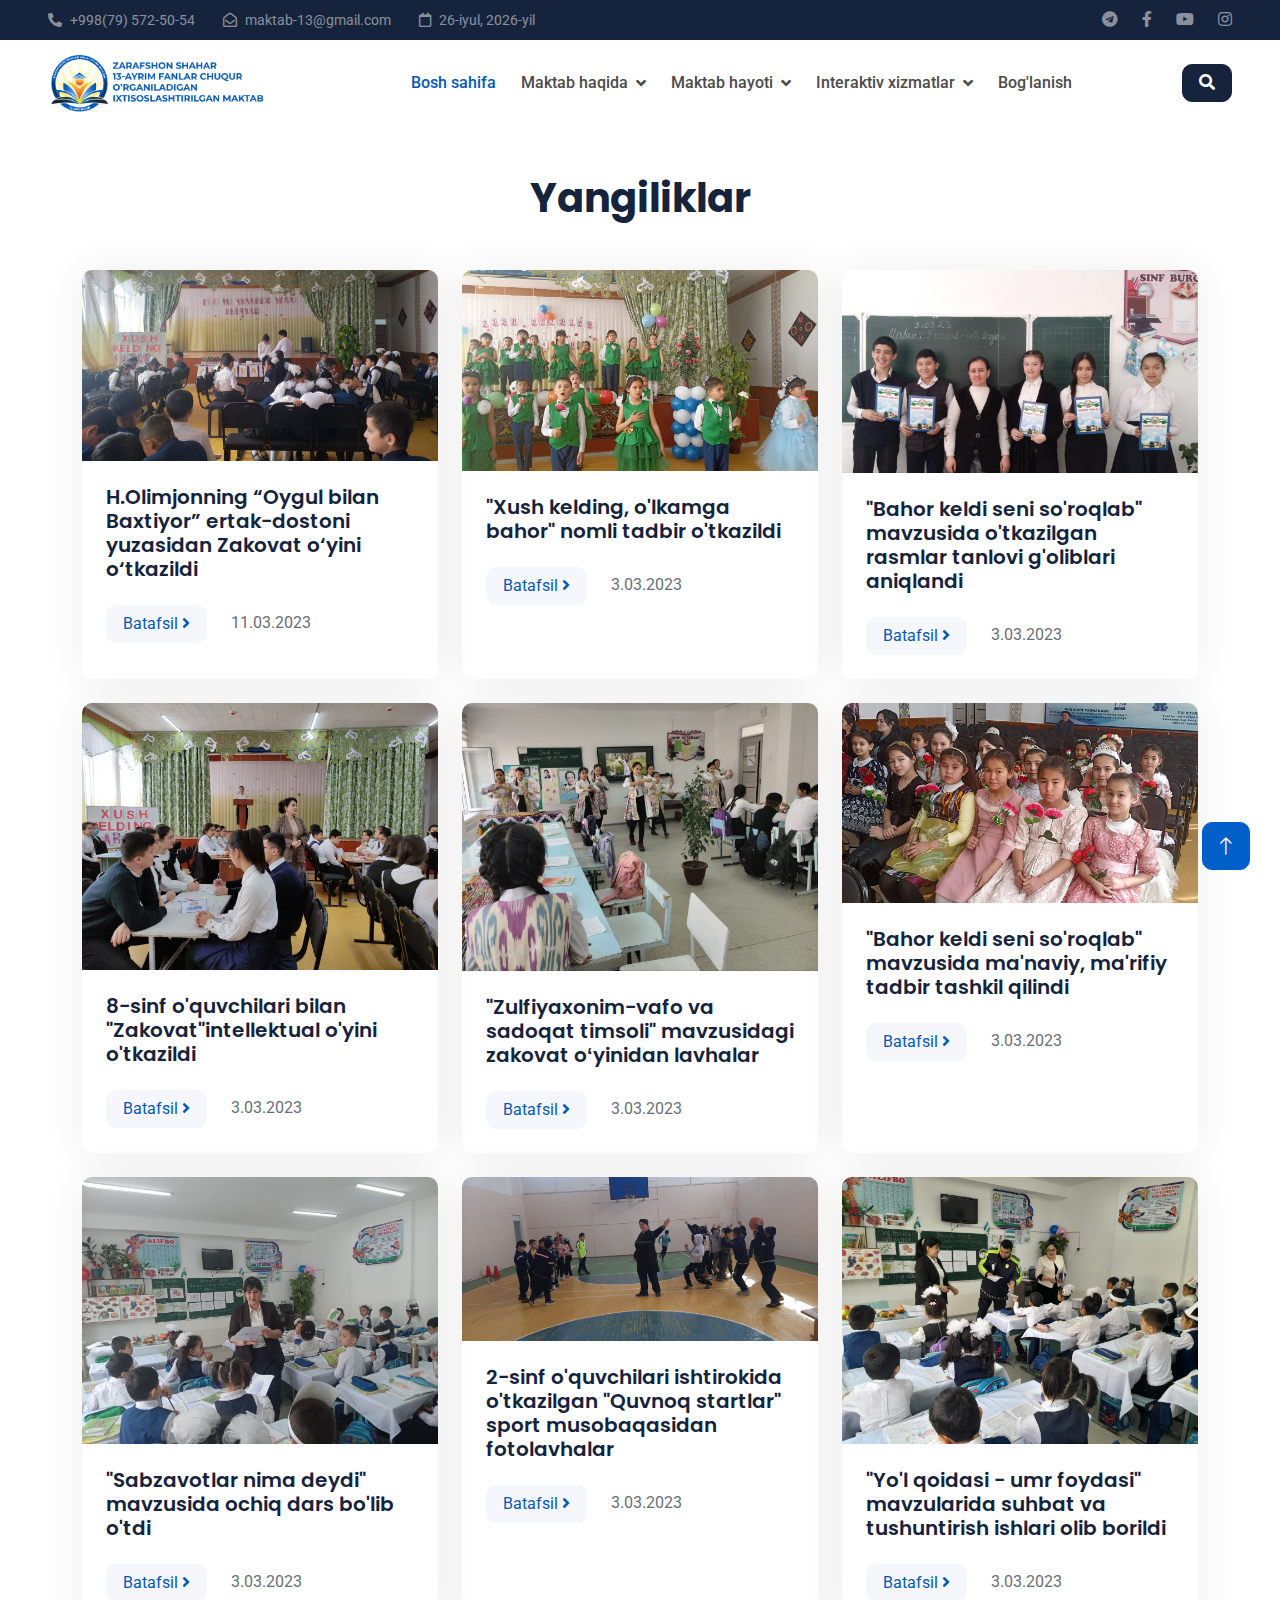
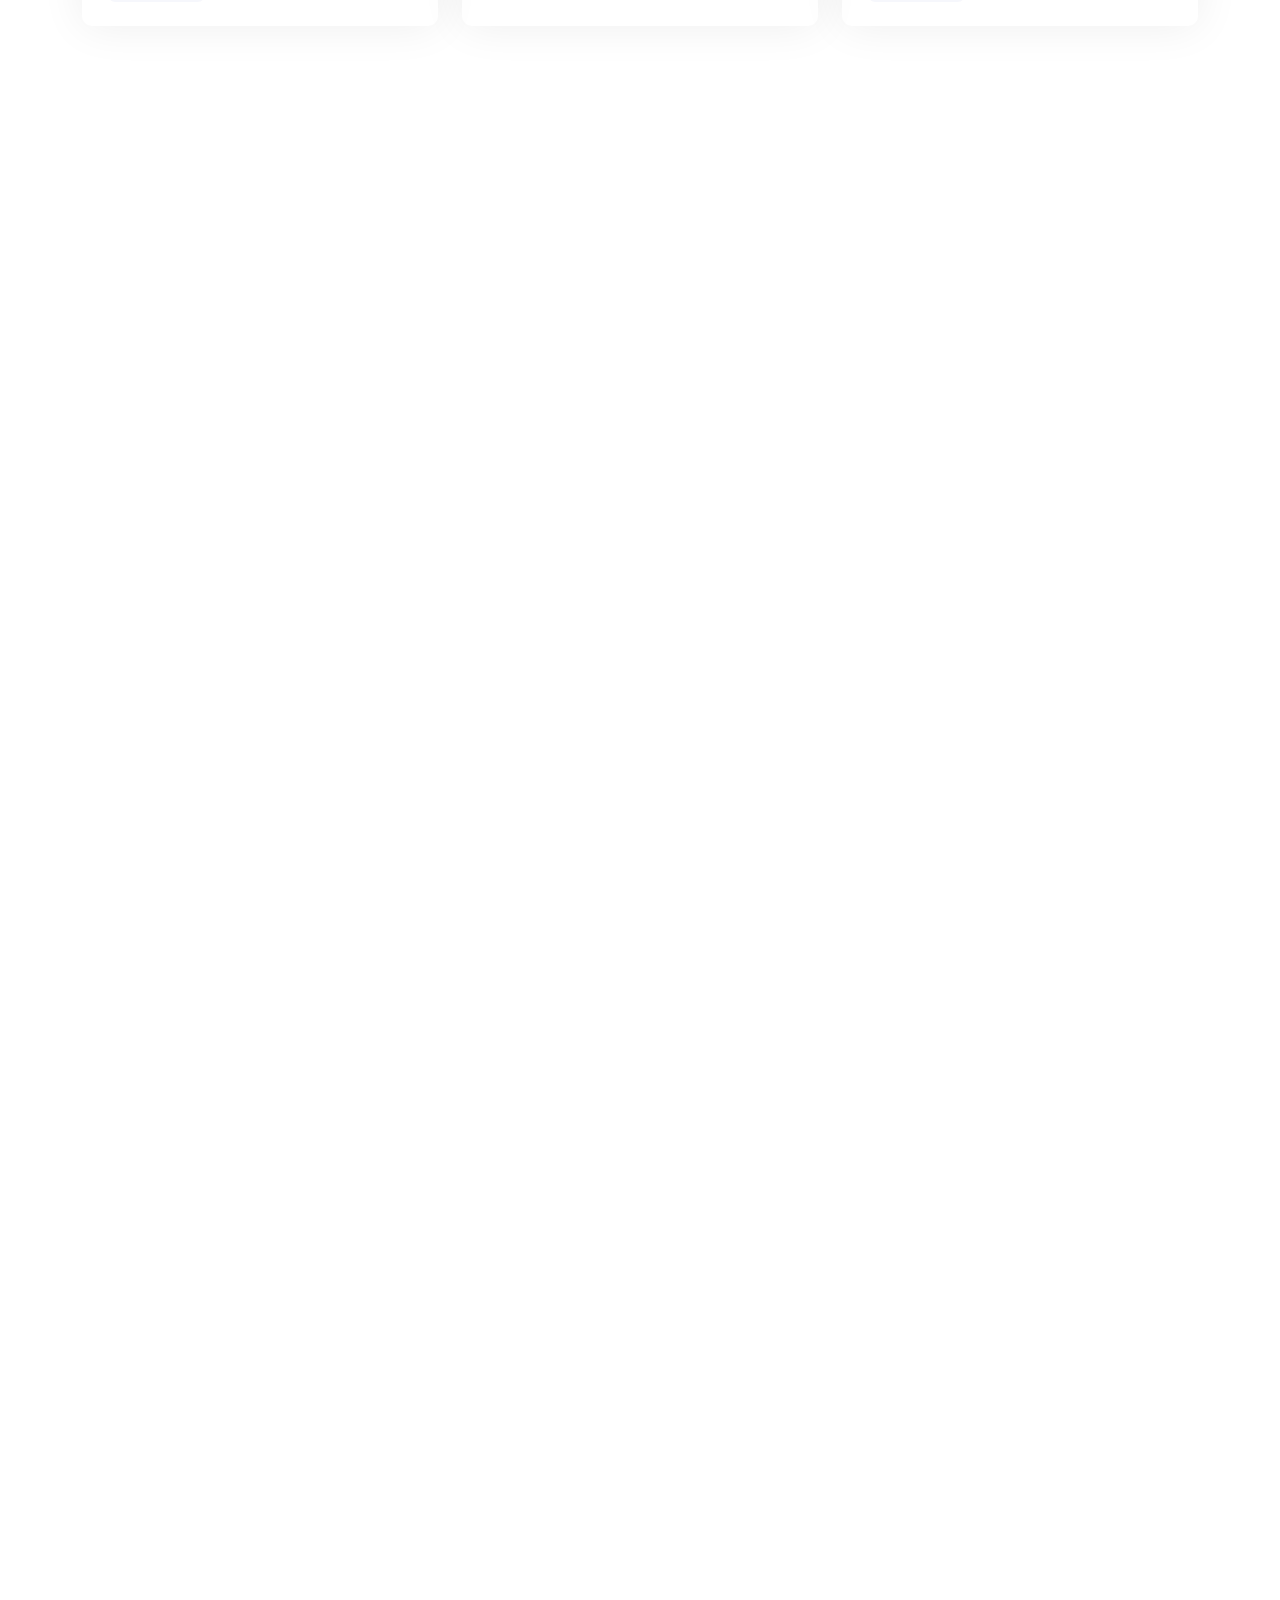
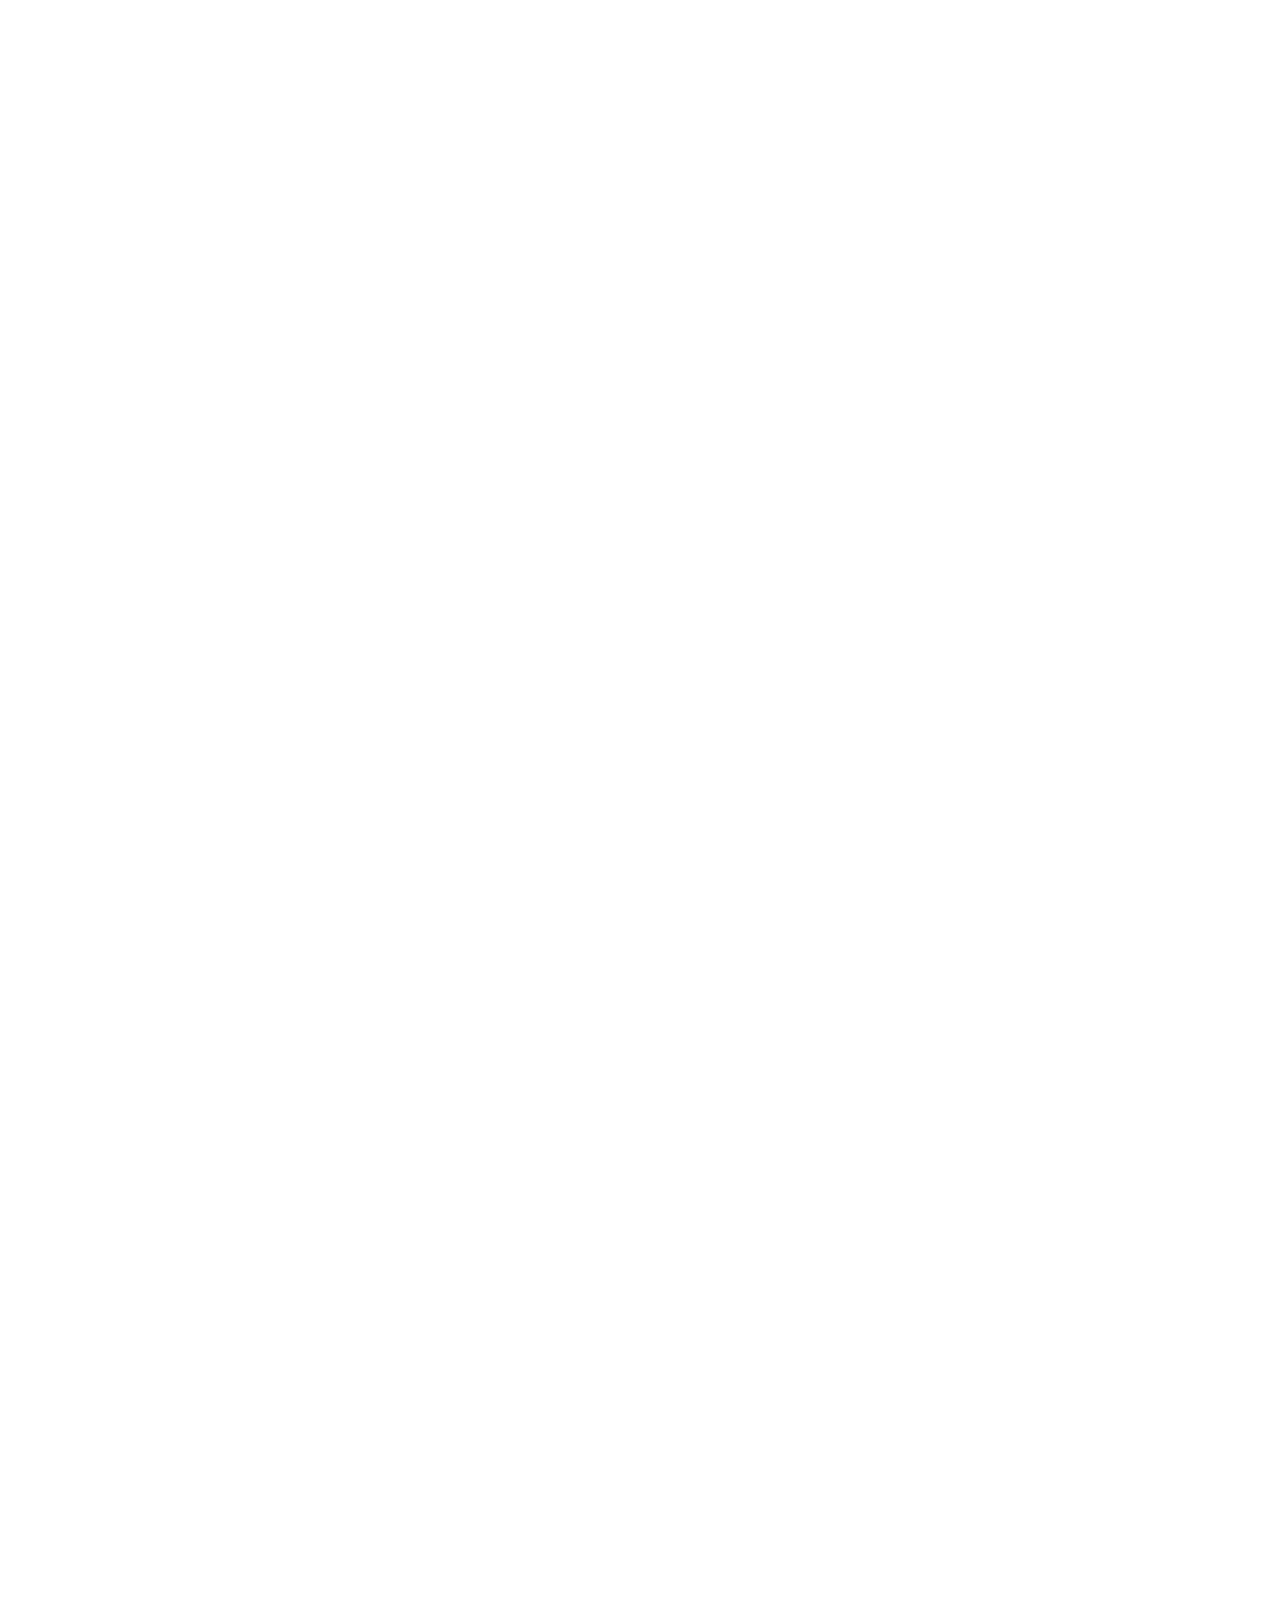
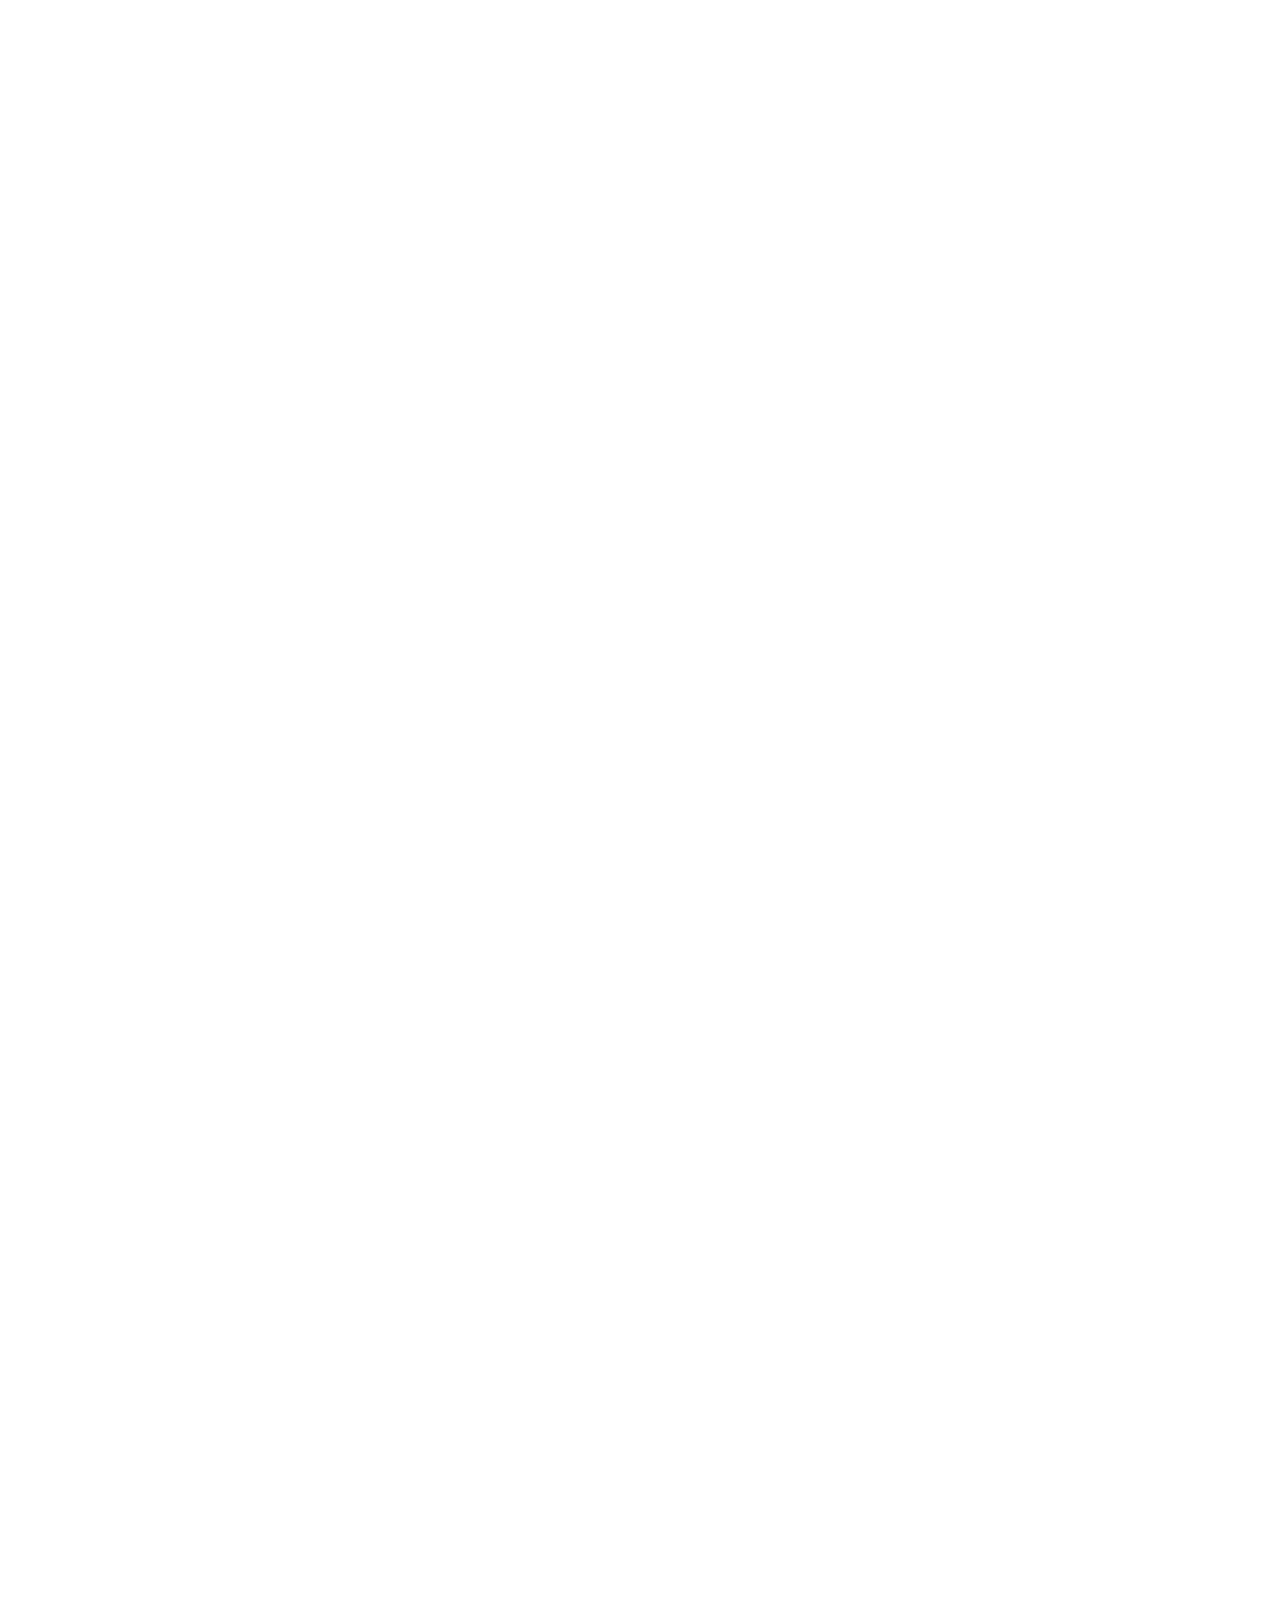
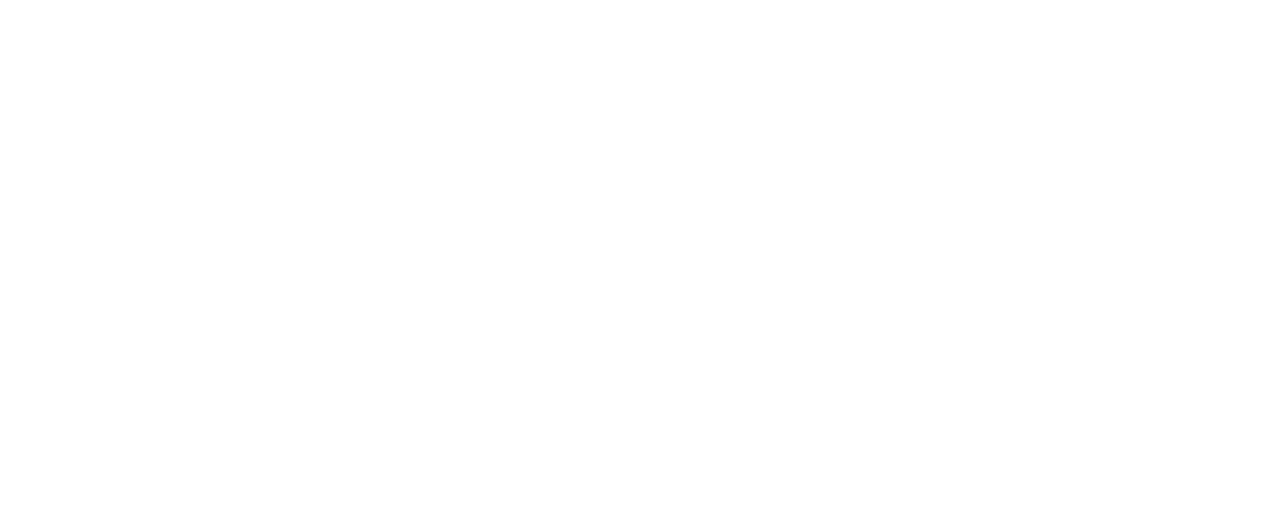
<file: news.html>
<!DOCTYPE html>
<html lang="en">

<head>
    <meta charset="utf-8" />
    <title>Zarafshon shahar 13-ayrim fanlar chuqur o'rganiladigan ixtisoslashtirilgan maktab</title>
    <meta content="width=device-width, initial-scale=1.0" name="viewport" />
    <meta content="" name="keywords" />
    <meta content="" name="description" />
    <meta name="theme-color" content="#0459B8">

    <!-- Favicon -->
    <link rel="apple-touch-icon" sizes="180x180" href="./img/favicon/apple-touch-icon.png">
    <link rel="icon" type="image/png" sizes="32x32" href="./img/favicon/favicon-32x32.png">
    <link rel="icon" type="image/png" sizes="16x16" href="./img/favicon/favicon-16x16.png">
    <link rel="manifest" href="./img/favicon/site.webmanifest">

    <!-- Google Web Fonts -->
    <link rel="preconnect" href="https://fonts.googleapis.com" />
    <link rel="preconnect" href="https://fonts.gstatic.com" crossorigin />
    <link href="https://fonts.googleapis.com/css2?family=Roboto:wght@400;500&family=Poppins:wght@600;700&display=swap"
        rel="stylesheet" />

    <!-- Icon Font Stylesheet -->
    <link href="https://cdnjs.cloudflare.com/ajax/libs/font-awesome/5.10.0/css/all.min.css" rel="stylesheet" />
    <link href="https://cdn.jsdelivr.net/npm/bootstrap-icons@1.4.1/font/bootstrap-icons.css" rel="stylesheet" />

    <!-- Libraries Stylesheet -->
    <link href="lib/animate/animate.min.css" rel="stylesheet" />
    <link href="lib/owlcarousel/assets/owl.carousel.min.css" rel="stylesheet" />

    <!-- Customized Bootstrap Stylesheet -->
    <link href="css/bootstrap.min.css" rel="stylesheet" />

    <!-- Page Stylesheet -->
    <link href="css/style.css" rel="stylesheet" />
</head>

<body>
    <!-- Spinner Start -->
    <div id="spinner"
        class="show bg-white position-fixed translate-middle w-100 vh-100 top-50 start-50 d-flex align-items-center justify-content-center">
        <div class="spinner-grow text-primary" role="status"></div>
    </div>
    <!-- Spinner End -->

    <!-- Topbar Start -->
    <div class="container-fluid bg-dark text-white-50 py-2 px-0 d-none d-lg-block">
        <div class="row gx-0 align-items-center">
            <div class="col-lg-7 px-5 text-start">
                <div class="h-100 d-inline-flex align-items-center me-4">
                    <small class="fa fa-phone-alt me-2"></small>
                    <small><a class="text-decoration-none text-white-50" href="#">+998(79) 572-50-54</a></small>
                </div>
                <div class="h-100 d-inline-flex align-items-center me-4">
                    <small class="far fa-envelope-open me-2"></small>
                    <small><a class="text-decoration-none text-white-50" href="#">maktab-13@gmail.com</a></small>
                </div>
                <div class="h-100 d-inline-flex align-items-center me-4">
                    <small class="far fa-calendar me-2"></small>
                    <small id="dateIndicator">Mon - Fri : 09 AM - 09 PM</small>
                </div>
            </div>
            <div class="col-lg-5 px-5 text-end">
                <div class="h-100 d-inline-flex align-items-center">
                    <a class="text-white-50 ms-4" href=""><i class="fab fa-telegram"></i></a>
                    <a class="text-white-50 ms-4" href=""><i class="fab fa-facebook-f"></i></a>
                    <a class="text-white-50 ms-4" href=""><i class="fab fa-youtube"></i></a>
                    <a class="text-white-50 ms-4" href=""><i class="fab fa-instagram"></i></a>
                </div>
            </div>
        </div>
    </div>
    <!-- Topbar End -->

    <!-- Navbar Start -->
    <nav class="navbar navbar-expand-lg bg-white navbar-light sticky-top px-4 px-lg-5">
        <a href="index.html" class="navbar-brand d-flex align-items-center">
          <h1 class="m-0">
            <img class="img-fluid me-3" src="./img/lg.png" alt="" />
          </h1>
        </a>
        <button type="button" class="navbar-toggler" data-bs-toggle="collapse" data-bs-target="#navbarCollapse">
          <span class="navbar-toggler-icon"></span>
        </button>
        <div class="collapse navbar-collapse" id="navbarCollapse">
          <div class="navbar-nav mx-auto pe-4 py-3 py-lg-0">
            <a href="index.html" class="nav-item nav-link active">Bosh sahifa</a>
            <div class="nav-item dropdown">
              <a href="#" class="nav-link dropdown-toggle" data-bs-toggle="dropdown">Maktab haqida</a>
              <div class="dropdown-menu bg-light border-0 m-0">
                <a href="./about.html" class="dropdown-item">Maktab haqida</a>
                <a href="./team.html" class="dropdown-item">Rahbariyat</a>
                <a href="./teachers.html" class="dropdown-item">O'qituvchilar</a>
                <a href="./victory.html" class="dropdown-item">Maktab yutuqlari</a>
                <a href="./low.html" class="dropdown-item">Qonun hujjatlari</a>
                <a href="./rekvizit.html" class="dropdown-item">Rekvizitlar</a>
              </div>
            </div>
            <div class="nav-item dropdown">
              <a href="#" class="nav-link dropdown-toggle" data-bs-toggle="dropdown">Maktab hayoti</a>
              <div class="dropdown-menu bg-light border-0 m-0">
                <a href="./news.html" class="dropdown-item">Yangiliklar</a>
                <a href="./announce.html" class="dropdown-item">E'lonlar</a>
                <a href="./olympiads.html" class="dropdown-item">Olimpiadalar</a>
                <a href="./schedule.html" class="dropdown-item">Dars jadvali</a>
                <a href="./talents.html" class="dropdown-item">Iqtidorli o'quvchilar</a>
                <a href="./pupil.html" class="dropdown-item">O'quvchilarga</a>
                <a href="./parents.html" class="dropdown-item">Ota-onalarga</a>
              </div>
            </div>
            <div class="nav-item dropdown">
              <a href="#" class="nav-link dropdown-toggle" data-bs-toggle="dropdown">Interaktiv xizmatlar</a>
              <div class="dropdown-menu bg-light border-0 m-0">
                <a href="./library.html" class="dropdown-item">Elektron kutubxona</a>
                <a href="./e-test.html" class="dropdown-item">Onlayn test</a>
              </div>
            </div>
            <a href="contact.html" class="nav-item nav-link">Bog'lanish</a>
          </div>
        </div>
        <a href="" class="btn btn-dark px-3 d-none d-lg-block"><i class="fa fa-search"></i></a>
      </nav>
    <!-- Navbar End -->

  <!-- News Start -->
  <div class="container-xxl py-5">
    <div class="container">
      <div class="text-center mx-auto" style="max-width: 500px">
        <h1 class="display-6 mb-5">
          Yangiliklar
        </h1>
      </div>
      <div id="newsFullBlock" class="row g-4">
      </div>
  </div>
  </div>
  <!-- News End -->

    <!-- Footer Start -->
    <div class="container-fluid bg-dark footer pt-5 wow fadeIn" data-wow-delay="0.1s">
        <div class="container py-5">
            <div class="row g-5">
                <div class="col-lg-3 col-md-6">
                    <h5 class="text-white mb-4">
                        Zarafshon shahar <br> 13-AFCHO'I maktab
                    </h5>
                    <div class="d-flex pt-2">
                        <a class="btn btn-square me-1" href=""><i class="fab fa-telegram"></i></a>
                        <a class="btn btn-square me-1" href=""><i class="fab fa-facebook-f"></i></a>
                        <a class="btn btn-square me-1" href=""><i class="fab fa-youtube"></i></a>
                        <a class="btn btn-square me-0" href=""><i class="fab fa-instagram"></i></a>
                    </div>
                </div>
                <div class="col-lg-3 col-md-6">
                    <h5 class="text-light mb-4">Manzil</h5>
                    <p>
                        <i class="fa fa-map-marker-alt me-3"></i>12-kichik tuman, Zarafshon, Navoiy, O'zbekiston
                    </p>
                    <p><i class="fa fa-phone-alt me-3"></i>+998(79) 572-50-54</p>
                    <p><i class="fa fa-envelope me-3"></i>maktab-13@gmail.com</p>
                </div>
                <div class="col-lg-3 col-md-6">
                    <h5 class="text-light mb-4">Foydali havolalar</h5>
                    <a class="btn btn-link" href="https://president.uz/oz">Prezident veb-sayti</a>
                    <a class="btn btn-link" href="https://www.gov.uz/oz">Hukumat portali</a>
                    <a class="btn btn-link" href="https://lex.uz/uz/">Qonun hujjatlari</a>
                    <a class="btn btn-link" href="https://edu.uz/uz">Oliy va o'rta maxsus ta'lim vazirligi</a>
                    <a class="btn btn-link" href="https://uzedu.uz/uz">Xalq ta'limi vazirligi</a>
                </div>
                <div class="col-lg-3 col-md-6">
                    <h5 class="text-light mb-4">Xarita</h5>
                    <iframe
                        src="https://www.google.com/maps/embed?pb=!1m18!1m12!1m3!1d2441.042989759599!2d64.22311104559245!3d41.573373549955704!2m3!1f0!2f0!3f0!3m2!1i1024!2i768!4f13.1!3m3!1m2!1s0x3f5825c02de9b809%3A0x273bb998de4f56c2!2z0YHRgNC10LTQvdGP0Y8g0YjQutC-0LvQsCDihJYxMw!5e0!3m2!1sen!2s!4v1661512099734!5m2!1sen!2s"
                        width="100%" height="200" style="border:0;" allowfullscreen="" loading="lazy"
                        referrerpolicy="no-referrer-when-downgrade"></iframe>
                </div>
            </div>
        </div>
        <div class="container-fluid copyright">
            <div class="container">
                <div class="row">
                    <div class="col-md-6 text-center text-md-start mb-3 mb-md-0">
                        &copy; <a href="#">maktab-13.uz</a>, Barcha huquqlar himoyalangan.
                    </div>
                </div>
            </div>
        </div>
    </div>
    <!-- Footer End -->

    <!-- Back to Top -->
    <a href="#" class="btn btn-lg btn-primary btn-lg-square back-to-top"><i class="bi bi-arrow-up"></i></a>

    <!-- JavaScript Libraries -->
    <script src="https://code.jquery.com/jquery-3.4.1.min.js"></script>
    <script src="https://cdn.jsdelivr.net/npm/bootstrap@5.0.0/dist/js/bootstrap.bundle.min.js"></script>
    <script src="lib/wow/wow.min.js"></script>
    <script src="lib/easing/easing.min.js"></script>
    <script src="lib/waypoints/waypoints.min.js"></script>
    <script src="lib/owlcarousel/owl.carousel.min.js"></script>
    <script src="lib/counterup/counterup.min.js"></script>

    <!-- Page Javascript -->
    <script src="js/main.js"></script>
    <script src="./news/fullNews.js"></script>
</body>

</html>
</file>
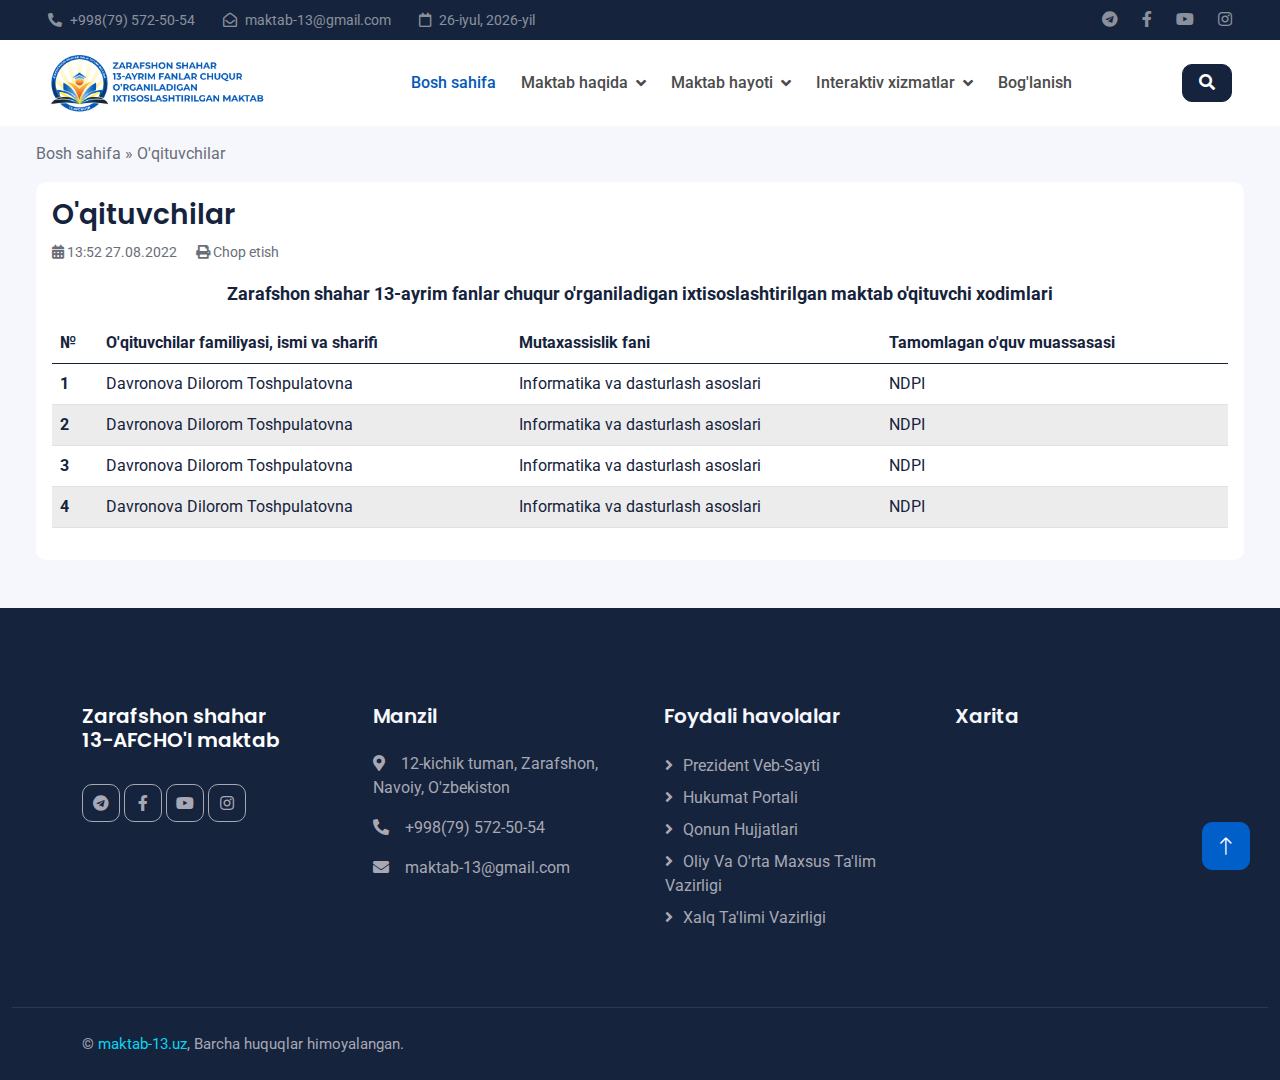
<file: teachers.html>
<!DOCTYPE html>
<html lang="en">

<head>
    <meta charset="utf-8" />
    <title>Zarafshon shahar 13-ayrim fanlar chuqur o'rganiladigan ixtisoslashtirilgan maktab</title>
    <meta content="width=device-width, initial-scale=1.0" name="viewport" />
    <meta content="" name="keywords" />
    <meta content="" name="description" />
    <meta name="theme-color" content="#0459B8">

    <!-- Favicon -->
    <link rel="apple-touch-icon" sizes="180x180" href="./img/favicon/apple-touch-icon.png">
    <link rel="icon" type="image/png" sizes="32x32" href="./img/favicon/favicon-32x32.png">
    <link rel="icon" type="image/png" sizes="16x16" href="./img/favicon/favicon-16x16.png">
    <link rel="manifest" href="./img/favicon/site.webmanifest">

    <!-- Google Web Fonts -->
    <link rel="preconnect" href="https://fonts.googleapis.com" />
    <link rel="preconnect" href="https://fonts.gstatic.com" crossorigin />
    <link href="https://fonts.googleapis.com/css2?family=Roboto:wght@400;500&family=Poppins:wght@600;700&display=swap"
        rel="stylesheet" />

    <!-- Icon Font Stylesheet -->
    <link href="https://cdnjs.cloudflare.com/ajax/libs/font-awesome/5.10.0/css/all.min.css" rel="stylesheet" />
    <link href="https://cdn.jsdelivr.net/npm/bootstrap-icons@1.4.1/font/bootstrap-icons.css" rel="stylesheet" />

    <!-- Libraries Stylesheet -->
    <link href="lib/animate/animate.min.css" rel="stylesheet" />
    <link href="lib/owlcarousel/assets/owl.carousel.min.css" rel="stylesheet" />

    <!-- Customized Bootstrap Stylesheet -->
    <link href="css/bootstrap.min.css" rel="stylesheet" />

    <!-- Page Stylesheet -->
    <link href="css/style.css" rel="stylesheet" />
</head>

<body>
    <!-- Spinner Start -->
    <div id="spinner"
        class="show bg-white position-fixed translate-middle w-100 vh-100 top-50 start-50 d-flex align-items-center justify-content-center">
        <div class="spinner-grow text-primary" role="status"></div>
    </div>
    <!-- Spinner End -->

    <!-- Topbar Start -->
    <div class="container-fluid bg-dark text-white-50 py-2 px-0 d-none d-lg-block">
        <div class="row gx-0 align-items-center">
            <div class="col-lg-7 px-5 text-start">
                <div class="h-100 d-inline-flex align-items-center me-4">
                    <small class="fa fa-phone-alt me-2"></small>
                    <small><a class="text-decoration-none text-white-50" href="#">+998(79) 572-50-54</a></small>
                </div>
                <div class="h-100 d-inline-flex align-items-center me-4">
                    <small class="far fa-envelope-open me-2"></small>
                    <small><a class="text-decoration-none text-white-50" href="#">maktab-13@gmail.com</a></small>
                </div>
                <div class="h-100 d-inline-flex align-items-center me-4">
                    <small class="far fa-calendar me-2"></small>
                    <small id="dateIndicator">Mon - Fri : 09 AM - 09 PM</small>
                </div>
            </div>
            <div class="col-lg-5 px-5 text-end">
                <div class="h-100 d-inline-flex align-items-center">
                    <a class="text-white-50 ms-4" href=""><i class="fab fa-telegram"></i></a>
                    <a class="text-white-50 ms-4" href=""><i class="fab fa-facebook-f"></i></a>
                    <a class="text-white-50 ms-4" href=""><i class="fab fa-youtube"></i></a>
                    <a class="text-white-50 ms-4" href=""><i class="fab fa-instagram"></i></a>
                </div>
            </div>
        </div>
    </div>
    <!-- Topbar End -->

    <!-- Navbar Start -->
    <nav class="navbar navbar-expand-lg bg-white navbar-light sticky-top px-4 px-lg-5">
        <a href="index.html" class="navbar-brand d-flex align-items-center">
          <h1 class="m-0">
            <img class="img-fluid me-3" src="./img/lg.png" alt="" />
          </h1>
        </a>
        <button type="button" class="navbar-toggler" data-bs-toggle="collapse" data-bs-target="#navbarCollapse">
          <span class="navbar-toggler-icon"></span>
        </button>
        <div class="collapse navbar-collapse" id="navbarCollapse">
          <div class="navbar-nav mx-auto pe-4 py-3 py-lg-0">
            <a href="index.html" class="nav-item nav-link active">Bosh sahifa</a>
            <div class="nav-item dropdown">
              <a href="#" class="nav-link dropdown-toggle" data-bs-toggle="dropdown">Maktab haqida</a>
              <div class="dropdown-menu bg-light border-0 m-0">
                <a href="./about.html" class="dropdown-item">Maktab haqida</a>
                <a href="./team.html" class="dropdown-item">Rahbariyat</a>
                <a href="./teachers.html" class="dropdown-item">O'qituvchilar</a>
                <a href="./victory.html" class="dropdown-item">Maktab yutuqlari</a>
                <a href="./low.html" class="dropdown-item">Qonun hujjatlari</a>
                <a href="./vacancies.html" class="dropdown-item">Bo'sh ish o'rinlari</a>
                <a href="./rekvizit.html" class="dropdown-item">Rekvizitlar</a>
              </div>
            </div>
            <div class="nav-item dropdown">
              <a href="#" class="nav-link dropdown-toggle" data-bs-toggle="dropdown">Maktab hayoti</a>
              <div class="dropdown-menu bg-light border-0 m-0">
                <a href="./news.html" class="dropdown-item">Yangiliklar</a>
                <a href="./announce.html" class="dropdown-item">E'lonlar</a>
                <a href="./olympiads.html" class="dropdown-item">Olimpiadalar</a>
                <a href="./schedule.html" class="dropdown-item">Dars jadvali</a>
                <a href="./talents.html" class="dropdown-item">Iqtidorli o'quvchilar</a>
                <a href="./pupil.html" class="dropdown-item">O'quvchilarga</a>
                <a href="./parents.html" class="dropdown-item">Ota-onalarga</a>
              </div>
            </div>
            <div class="nav-item dropdown">
              <a href="#" class="nav-link dropdown-toggle" data-bs-toggle="dropdown">Interaktiv xizmatlar</a>
              <div class="dropdown-menu bg-light border-0 m-0">
                <a href="./library.html" class="dropdown-item">Elektron kutubxona</a>
                <a href="./e-test.html" class="dropdown-item">Onlayn test</a>
              </div>
            </div>
            <a href="contact.html" class="nav-item nav-link">Bog'lanish</a>
          </div>
        </div>
        <a href="" class="btn btn-dark px-3 d-none d-lg-block"><i class="fa fa-search"></i></a>
      </nav>
    <!-- Navbar End -->

    <!-- Teachers Start -->
    <div class="container-fluid bg-light pb-5">
        <p class="ms-4 pt-3">Bosh sahifa » O'qituvchilar</p>
        <div class="mx-lg-4 p-3 rounded" style="background: #fff;">
            <h3 class="wow fadeInUp" data-wow-delay="0.1s">O'qituvchilar</h3>
            <small class="wow fadeInUp" data-wow-delay="0.2s"><i class="fa fa-calendar-alt"></i> 13:52 27.08.2022 <span
                    class="ms-3"><i class="fa fa-print"></i>
                    Chop etish</span></small>
            <p class="wow fadeInUp" data-wow-delay="0.1s">
                <p class="text-dark text-center" style="font-weight: bold; font-size: 18px;">Zarafshon shahar 13-ayrim fanlar chuqur o'rganiladigan ixtisoslashtirilgan maktab o'qituvchi xodimlari</p>
                <table class="table table-responsive-sm text-dark">
                    <thead>
                      <tr>
                        <th scope="col">№</th>
                        <th scope="col">O'qituvchilar familiyasi, ismi va sharifi</th>
                        <th scope="col">Mutaxassislik fani</th>
                        <th scope="col">Tamomlagan o'quv muassasasi</th>
                      </tr>
                    </thead>
                    <tbody>
                      <tr>
                        <th scope="row">1</th>
                        <td>Davronova Dilorom Toshpulatovna</td>
                        <td>Informatika va dasturlash asoslari</td>
                        <td>NDPI</td>
                      </tr>
                      <tr>
                        <th scope="row">2</th>
                        <td>Davronova Dilorom Toshpulatovna</td>
                        <td>Informatika va dasturlash asoslari</td>
                        <td>NDPI</td>
                      </tr>
                      <tr>
                        <th scope="row">3</th>
                        <td>Davronova Dilorom Toshpulatovna</td>
                        <td>Informatika va dasturlash asoslari</td>
                        <td>NDPI</td>
                      </tr>
                      <tr>
                        <th scope="row">4</th>
                        <td>Davronova Dilorom Toshpulatovna</td>
                        <td>Informatika va dasturlash asoslari</td>
                        <td>NDPI</td>
                      </tr>
                    </tbody>
                  </table>
            </p>

        </div>

    </div>
    <!-- Teachers End -->

    <!-- Footer Start -->
    <div class="container-fluid bg-dark footer pt-5 wow fadeIn" data-wow-delay="0.1s">
        <div class="container py-5">
            <div class="row g-5">
                <div class="col-lg-3 col-md-6">
                    <h5 class="text-white mb-4">
                        Zarafshon shahar <br> 13-AFCHO'I maktab
                    </h5>
                    <div class="d-flex pt-2">
                        <a class="btn btn-square me-1" href=""><i class="fab fa-telegram"></i></a>
                        <a class="btn btn-square me-1" href=""><i class="fab fa-facebook-f"></i></a>
                        <a class="btn btn-square me-1" href=""><i class="fab fa-youtube"></i></a>
                        <a class="btn btn-square me-0" href=""><i class="fab fa-instagram"></i></a>
                    </div>
                </div>
                <div class="col-lg-3 col-md-6">
                    <h5 class="text-light mb-4">Manzil</h5>
                    <p>
                        <i class="fa fa-map-marker-alt me-3"></i>12-kichik tuman, Zarafshon, Navoiy, O'zbekiston
                    </p>
                    <p><i class="fa fa-phone-alt me-3"></i>+998(79) 572-50-54</p>
                    <p><i class="fa fa-envelope me-3"></i>maktab-13@gmail.com</p>
                </div>
                <div class="col-lg-3 col-md-6">
                    <h5 class="text-light mb-4">Foydali havolalar</h5>
                    <a class="btn btn-link" href="https://president.uz/oz">Prezident veb-sayti</a>
                    <a class="btn btn-link" href="https://www.gov.uz/oz">Hukumat portali</a>
                    <a class="btn btn-link" href="https://lex.uz/uz/">Qonun hujjatlari</a>
                    <a class="btn btn-link" href="https://edu.uz/uz">Oliy va o'rta maxsus ta'lim vazirligi</a>
                    <a class="btn btn-link" href="https://uzedu.uz/uz">Xalq ta'limi vazirligi</a>
                </div>
                <div class="col-lg-3 col-md-6">
                    <h5 class="text-light mb-4">Xarita</h5>
                    <iframe
                        src="https://www.google.com/maps/embed?pb=!1m18!1m12!1m3!1d2441.042989759599!2d64.22311104559245!3d41.573373549955704!2m3!1f0!2f0!3f0!3m2!1i1024!2i768!4f13.1!3m3!1m2!1s0x3f5825c02de9b809%3A0x273bb998de4f56c2!2z0YHRgNC10LTQvdGP0Y8g0YjQutC-0LvQsCDihJYxMw!5e0!3m2!1sen!2s!4v1661512099734!5m2!1sen!2s"
                        width="100%" height="200" style="border:0;" allowfullscreen="" loading="lazy"
                        referrerpolicy="no-referrer-when-downgrade"></iframe>
                </div>
            </div>
        </div>
        <div class="container-fluid copyright">
            <div class="container">
                <div class="row">
                    <div class="col-md-6 text-center text-md-start mb-3 mb-md-0">
                        &copy; <a href="#">maktab-13.uz</a>, Barcha huquqlar himoyalangan.
                    </div>
                </div>
            </div>
        </div>
    </div>
    <!-- Footer End -->

    <!-- Back to Top -->
    <a href="#" class="btn btn-lg btn-primary btn-lg-square back-to-top"><i class="bi bi-arrow-up"></i></a>

    <!-- JavaScript Libraries -->
    <script src="https://code.jquery.com/jquery-3.4.1.min.js"></script>
    <script src="https://cdn.jsdelivr.net/npm/bootstrap@5.0.0/dist/js/bootstrap.bundle.min.js"></script>
    <script src="lib/wow/wow.min.js"></script>
    <script src="lib/easing/easing.min.js"></script>
    <script src="lib/waypoints/waypoints.min.js"></script>
    <script src="lib/owlcarousel/owl.carousel.min.js"></script>
    <script src="lib/counterup/counterup.min.js"></script>

    <!-- Page Javascript -->
    <script src="js/main.js"></script>
</body>

</html>
</file>
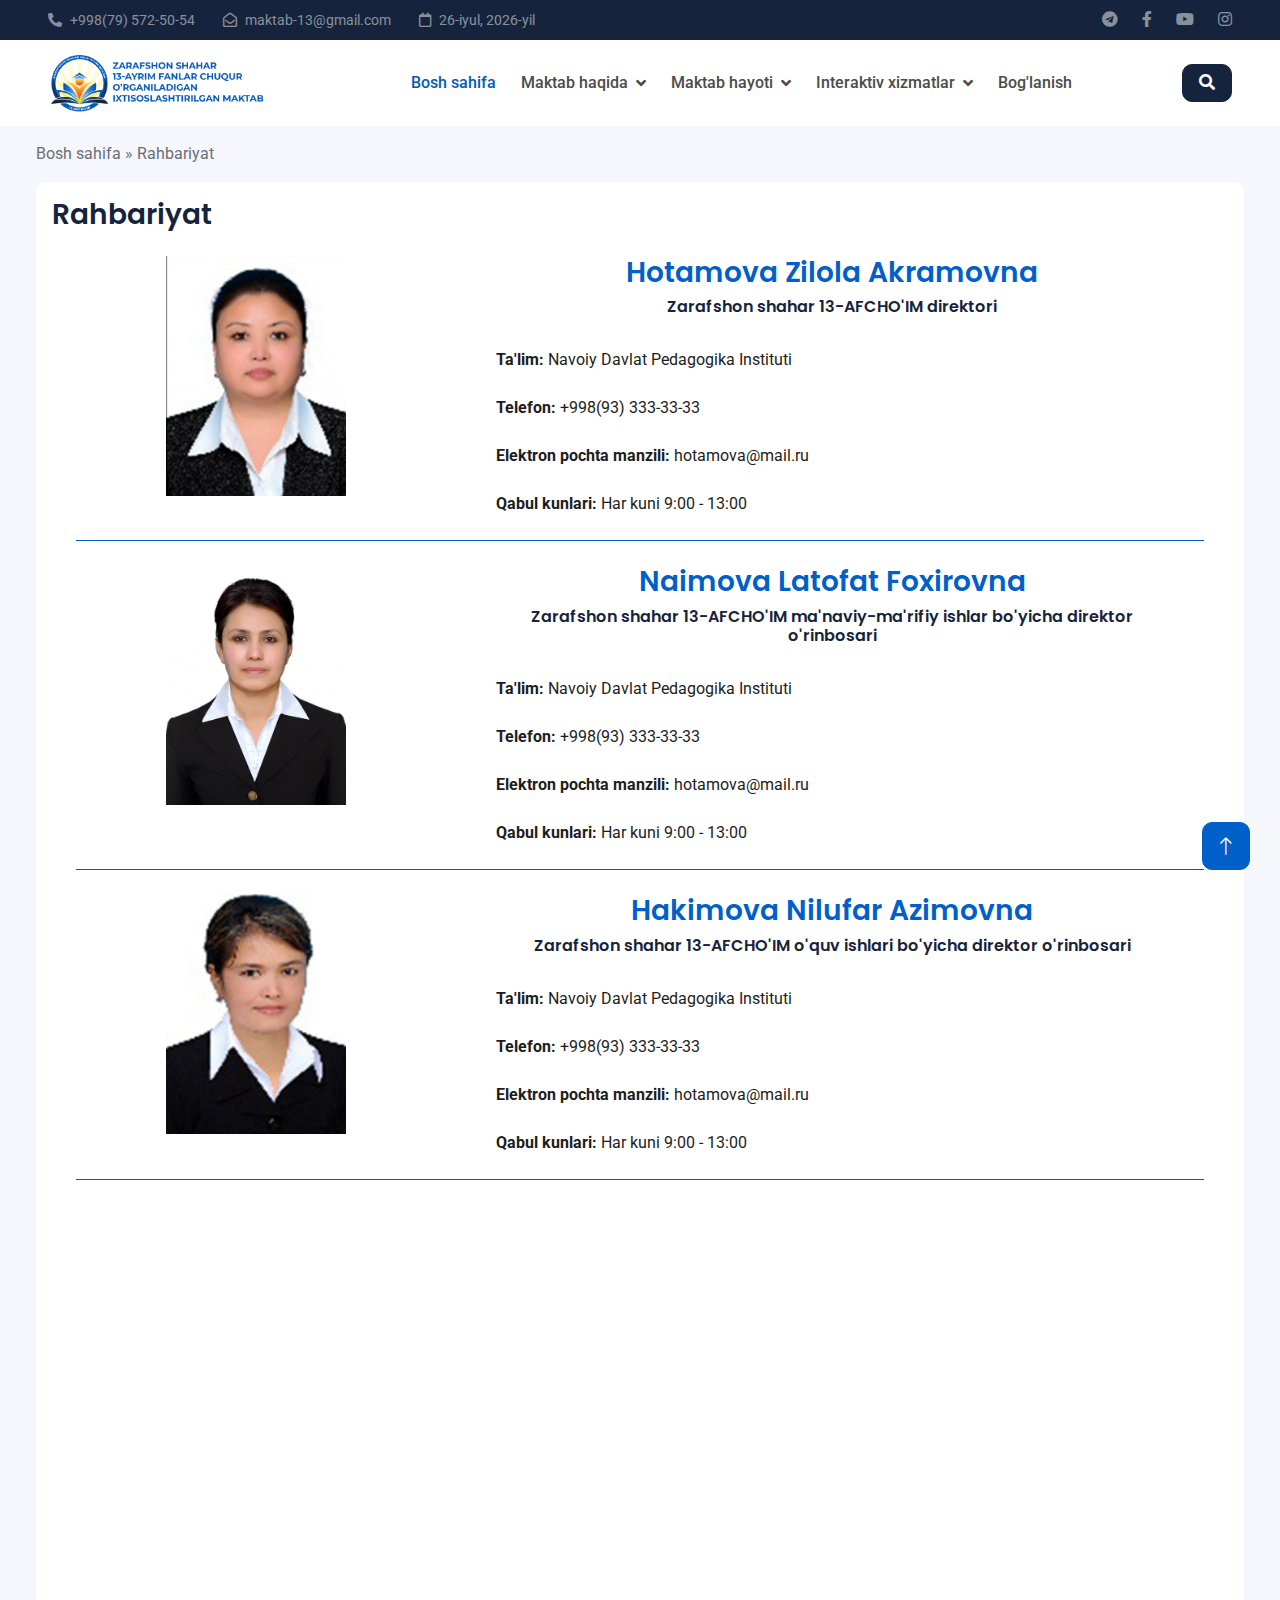
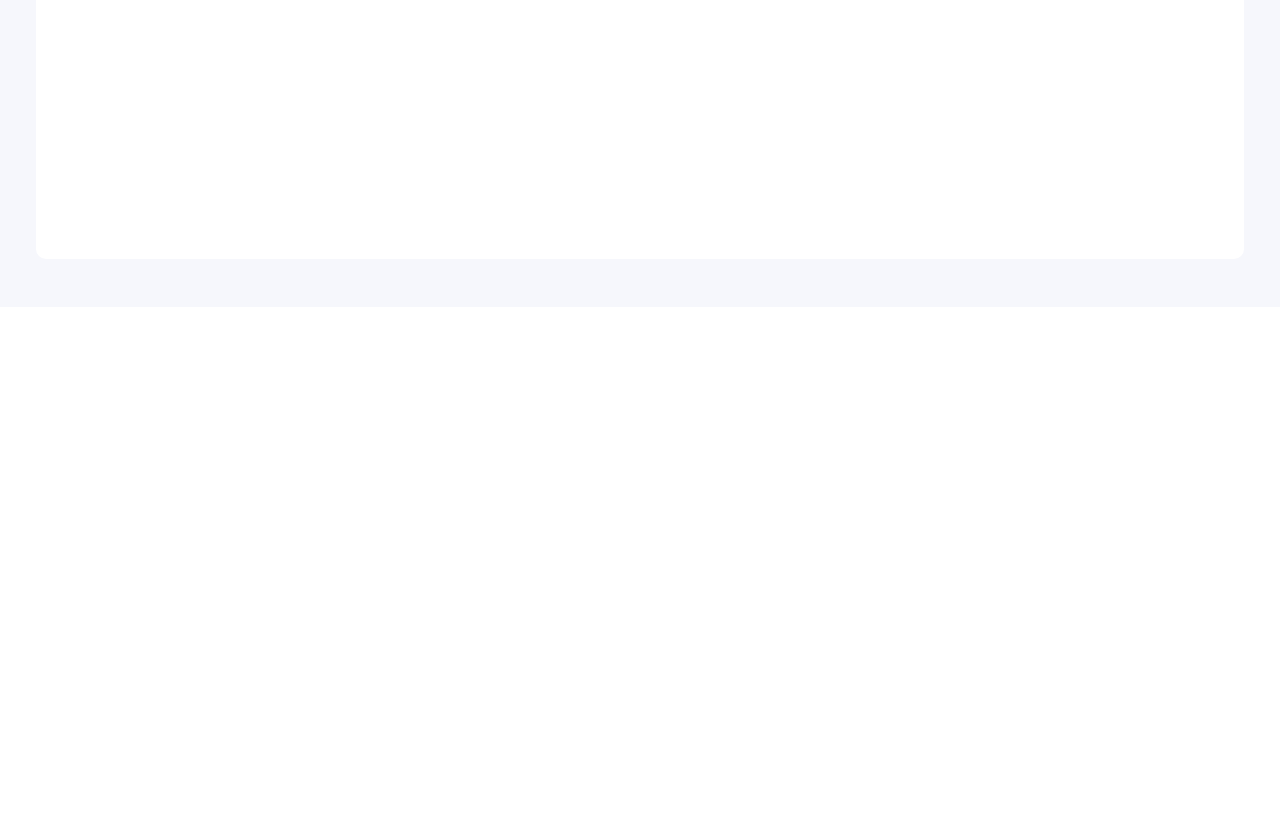
<file: team.html>
<!DOCTYPE html>
<html lang="en">

<head>
  <meta charset="utf-8" />
  <title>Zarafshon shahar 13-ayrim fanlar chuqur o'rganiladigan ixtisoslashtirilgan maktab</title>
  <meta content="width=device-width, initial-scale=1.0" name="viewport" />
  <meta content="" name="keywords" />
  <meta content="" name="description" />
  <meta name="theme-color" content="#0459B8">

  <!-- Favicon -->
  <link rel="apple-touch-icon" sizes="180x180" href="./img/favicon/apple-touch-icon.png">
  <link rel="icon" type="image/png" sizes="32x32" href="./img/favicon/favicon-32x32.png">
  <link rel="icon" type="image/png" sizes="16x16" href="./img/favicon/favicon-16x16.png">
  <link rel="manifest" href="./img/favicon/site.webmanifest">

  <!-- Google Web Fonts -->
  <link rel="preconnect" href="https://fonts.googleapis.com" />
  <link rel="preconnect" href="https://fonts.gstatic.com" crossorigin />
  <link href="https://fonts.googleapis.com/css2?family=Roboto:wght@400;500&family=Poppins:wght@600;700&display=swap"
    rel="stylesheet" />

  <!-- Icon Font Stylesheet -->
  <link href="https://cdnjs.cloudflare.com/ajax/libs/font-awesome/5.10.0/css/all.min.css" rel="stylesheet" />
  <link href="https://cdn.jsdelivr.net/npm/bootstrap-icons@1.4.1/font/bootstrap-icons.css" rel="stylesheet" />

  <!-- Libraries Stylesheet -->
  <link href="lib/animate/animate.min.css" rel="stylesheet" />
  <link href="lib/owlcarousel/assets/owl.carousel.min.css" rel="stylesheet" />

  <!-- Customized Bootstrap Stylesheet -->
  <link href="css/bootstrap.min.css" rel="stylesheet" />

  <!-- Page Stylesheet -->
  <link href="css/style.css" rel="stylesheet" />
</head>

<body>
  <!-- Spinner Start -->
  <div id="spinner"
    class="show bg-white position-fixed translate-middle w-100 vh-100 top-50 start-50 d-flex align-items-center justify-content-center">
    <div class="spinner-grow text-primary" role="status"></div>
  </div>
  <!-- Spinner End -->

  <!-- Topbar Start -->
  <div class="container-fluid bg-dark text-white-50 py-2 px-0 d-none d-lg-block">
    <div class="row gx-0 align-items-center">
      <div class="col-lg-7 px-5 text-start">
        <div class="h-100 d-inline-flex align-items-center me-4">
          <small class="fa fa-phone-alt me-2"></small>
          <small><a class="text-decoration-none text-white-50" href="#">+998(79) 572-50-54</a></small>
        </div>
        <div class="h-100 d-inline-flex align-items-center me-4">
          <small class="far fa-envelope-open me-2"></small>
          <small><a class="text-decoration-none text-white-50" href="#">maktab-13@gmail.com</a></small>
        </div>
        <div class="h-100 d-inline-flex align-items-center me-4">
          <small class="far fa-calendar me-2"></small>
          <small id="dateIndicator">Mon - Fri : 09 AM - 09 PM</small>
        </div>
      </div>
      <div class="col-lg-5 px-5 text-end">
        <div class="h-100 d-inline-flex align-items-center">
          <a class="text-white-50 ms-4" href=""><i class="fab fa-telegram"></i></a>
          <a class="text-white-50 ms-4" href=""><i class="fab fa-facebook-f"></i></a>
          <a class="text-white-50 ms-4" href=""><i class="fab fa-youtube"></i></a>
          <a class="text-white-50 ms-4" href=""><i class="fab fa-instagram"></i></a>
        </div>
      </div>
    </div>
  </div>
  <!-- Topbar End -->

    <!-- Navbar Start -->
    <nav class="navbar navbar-expand-lg bg-white navbar-light sticky-top px-4 px-lg-5">
      <a href="index.html" class="navbar-brand d-flex align-items-center">
        <h1 class="m-0">
          <img class="img-fluid me-3" src="./img/lg.png" alt="" />
        </h1>
      </a>
      <button type="button" class="navbar-toggler" data-bs-toggle="collapse" data-bs-target="#navbarCollapse">
        <span class="navbar-toggler-icon"></span>
      </button>
      <div class="collapse navbar-collapse" id="navbarCollapse">
        <div class="navbar-nav mx-auto pe-4 py-3 py-lg-0">
          <a href="index.html" class="nav-item nav-link active">Bosh sahifa</a>
          <div class="nav-item dropdown">
            <a href="#" class="nav-link dropdown-toggle" data-bs-toggle="dropdown">Maktab haqida</a>
            <div class="dropdown-menu bg-light border-0 m-0">
              <a href="./about.html" class="dropdown-item">Maktab haqida</a>
              <a href="./team.html" class="dropdown-item">Rahbariyat</a>
              <a href="./teachers.html" class="dropdown-item">O'qituvchilar</a>
              <a href="./victory.html" class="dropdown-item">Maktab yutuqlari</a>
              <a href="./low.html" class="dropdown-item">Qonun hujjatlari</a>
              <a href="./rekvizit.html" class="dropdown-item">Rekvizitlar</a>
            </div>
          </div>
          <div class="nav-item dropdown">
            <a href="#" class="nav-link dropdown-toggle" data-bs-toggle="dropdown">Maktab hayoti</a>
            <div class="dropdown-menu bg-light border-0 m-0">
              <a href="./news.html" class="dropdown-item">Yangiliklar</a>
              <a href="./announce.html" class="dropdown-item">E'lonlar</a>
              <a href="./olympiads.html" class="dropdown-item">Olimpiadalar</a>
              <a href="./schedule.html" class="dropdown-item">Dars jadvali</a>
              <a href="./talents.html" class="dropdown-item">Iqtidorli o'quvchilar</a>
              <a href="./pupil.html" class="dropdown-item">O'quvchilarga</a>
              <a href="./parents.html" class="dropdown-item">Ota-onalarga</a>
            </div>
          </div>
          <div class="nav-item dropdown">
            <a href="#" class="nav-link dropdown-toggle" data-bs-toggle="dropdown">Interaktiv xizmatlar</a>
            <div class="dropdown-menu bg-light border-0 m-0">
              <a href="./library.html" class="dropdown-item">Elektron kutubxona</a>
              <a href="./e-test.html" class="dropdown-item">Onlayn test</a>
            </div>
          </div>
          <a href="contact.html" class="nav-item nav-link">Bog'lanish</a>
        </div>
      </div>
      <a href="" class="btn btn-dark px-3 d-none d-lg-block"><i class="fa fa-search"></i></a>
    </nav>
    <!-- Navbar End -->

  <!-- Team Start -->
  <div class="container-fluid bg-light pb-5">
    <p class="ms-4 pt-3">Bosh sahifa » Rahbariyat</p>
    <div class="mx-4 p-3 rounded" style="background: #fff;">
        <h3 class="wow fadeInUp" data-wow-delay="0.1s">Rahbariyat</h3>
        <div class="m-4 wow fadeInUp text-center" data-wow-delay="0.1s" style="border-bottom: 1px solid #0459B8;">
            <div class="row">
                <div class="col-lg-4 col-xl mb-4">
                    <img src="./img/team-1.jpg" class="w-50" alt="not found">
                </div>
                <div class="col-lg-8 px-5">
                    <h3 class="text-primary">Hotamova Zilola Akramovna</h3>
                    <h6>Zarafshon shahar 13-AFCHO'IM direktori</h6>
                    <br>
                    <div class="text-start" style="color: rgb(29, 29, 29);">
                       <b>Ta'lim:</b> Navoiy Davlat Pedagogika Instituti <br><br>
                       <b>Telefon:</b> +998(93) 333-33-33 <br><br>
                       <b>Elektron pochta manzili:</b> hotamova@mail.ru <br><br>
                       <b>Qabul kunlari:</b> Har kuni 9:00 - 13:00 <br><br>
                    </div>
                </div>
            </div>
        </div>
        <div class="m-4 wow fadeInUp text-center" data-wow-delay="0.1s" style="border-bottom: 1px solid #0459B8;">
            <div class="row">
                <div class="col-lg-4 col-xl mb-4">
                    <img src="./img/team-2.jpg" class="w-50" alt="not found">
                </div>
                <div class="col-lg-8 px-5">
                    <h3 class="text-primary">Naimova Latofat Foxirovna</h3>
                    <h6>Zarafshon shahar 13-AFCHO'IM ma'naviy-ma'rifiy ishlar bo'yicha direktor o'rinbosari</h6>
                    <br>
                    <div class="text-start" style="color: rgb(29, 29, 29);">
                       <b>Ta'lim:</b> Navoiy Davlat Pedagogika Instituti <br><br>
                       <b>Telefon:</b> +998(93) 333-33-33 <br><br>
                       <b>Elektron pochta manzili:</b> hotamova@mail.ru <br><br>
                       <b>Qabul kunlari:</b> Har kuni 9:00 - 13:00 <br><br>
                    </div>
                </div>
            </div>
        </div>
        <div class="m-4 wow fadeInUp text-center" data-wow-delay="0.1s" style="border-bottom: 1px solid #0459B8;">
            <div class="row">
                <div class="col-lg-4 col-xl mb-4">
                    <img src="./img/team-3.jpg" class="w-50" alt="not found">
                </div>
                <div class="col-lg-8 px-5">
                    <h3 class="text-primary">Hakimova Nilufar Azimovna</h3>
                    <h6>Zarafshon shahar 13-AFCHO'IM o'quv ishlari bo'yicha direktor o'rinbosari</h6>
                    <br>
                    <div class="text-start" style="color: rgb(29, 29, 29);">
                       <b>Ta'lim:</b> Navoiy Davlat Pedagogika Instituti <br><br>
                       <b>Telefon:</b> +998(93) 333-33-33 <br><br>
                       <b>Elektron pochta manzili:</b> hotamova@mail.ru <br><br>
                       <b>Qabul kunlari:</b> Har kuni 9:00 - 13:00 <br><br>
                    </div>
                </div>
            </div>
        </div>
        <div class="m-4 wow fadeInUp text-center" data-wow-delay="0.1s" style="border-bottom: 1px solid #0459B8;">
            <div class="row">
                <div class="col-lg-4 col-xl mb-4">
                    <img src="./img/team-4.jpg" class="w-50" alt="not found">
                </div>
                <div class="col-lg-8 px-5">
                    <h3 class="text-primary">Qurbonova Nodira Aminovna</h3>
                    <h6>Zarafshon shahar 13-AFCHO'IM o'quv ishlari bo'yicha direktor o'rinbosari</h6>
                    <br>
                    <div class="text-start" style="color: rgb(29, 29, 29);">
                       <b>Ta'lim:</b> Navoiy Davlat Pedagogika Instituti <br><br>
                       <b>Telefon:</b> +998(93) 333-33-33 <br><br>
                       <b>Elektron pochta manzili:</b> hotamova@mail.ru <br><br>
                       <b>Qabul kunlari:</b> Har kuni 9:00 - 13:00 <br><br>
                    </div>
                </div>
            </div>
        </div>
        <div class="m-4 wow fadeInUp text-center" data-wow-delay="0.1s" style="border-bottom: 1px solid #0459B8;">
          <div class="row">
              <div class="col-lg-4 col-xl mb-4">
                  <img src="./img/team-5.jpg" class="w-50" alt="not found">
              </div>
              <div class="col-lg-8 px-5">
                  <h3 class="text-primary">Rajabova Shahnoza Fatullayevna</h3>
                  <h6>Zarafshon shahar 13-AFCHO'IM o'quv tarbiyaviy ishlar bo'yicha direktor o'rinbosari</h6>
                  <br>
                  <div class="text-start" style="color: rgb(29, 29, 29);">
                     <b>Ta'lim:</b> Navoiy Davlat Pedagogika Instituti <br><br>
                     <b>Telefon:</b> +998(93) 333-33-33 <br><br>
                     <b>Elektron pochta manzili:</b> hotamova@mail.ru <br><br>
                     <b>Qabul kunlari:</b> Har kuni 9:00 - 13:00 <br><br>
                  </div>
              </div>
          </div>
      </div>
    </div>

</div>
  <!-- Team End -->

  <!-- Footer Start -->
  <div class="container-fluid bg-dark footer mt-5 pt-5 wow fadeIn" data-wow-delay="0.1s">
    <div class="container py-5">
      <div class="row g-5">
        <div class="col-lg-3 col-md-6">
          <h5 class="text-white mb-4">
            Zarafshon shahar <br> 13-AFCHO'I maktab
          </h5>
          <div class="d-flex pt-2">
            <a class="btn btn-square me-1" href=""><i class="fab fa-telegram"></i></a>
            <a class="btn btn-square me-1" href=""><i class="fab fa-facebook-f"></i></a>
            <a class="btn btn-square me-1" href=""><i class="fab fa-youtube"></i></a>
            <a class="btn btn-square me-0" href=""><i class="fab fa-instagram"></i></a>
          </div>
        </div>
        <div class="col-lg-3 col-md-6">
          <h5 class="text-light mb-4">Manzil</h5>
          <p>
            <i class="fa fa-map-marker-alt me-3"></i>12-kichik tuman, Zarafshon, Navoiy, O'zbekiston
          </p>
          <p><i class="fa fa-phone-alt me-3"></i>+998(79) 572-50-54</p>
          <p><i class="fa fa-envelope me-3"></i>maktab-13@gmail.com</p>
        </div>
        <div class="col-lg-3 col-md-6">
          <h5 class="text-light mb-4">Foydali havolalar</h5>
          <a class="btn btn-link" href="https://president.uz/oz">Prezident veb-sayti</a>
          <a class="btn btn-link" href="https://www.gov.uz/oz">Hukumat portali</a>
          <a class="btn btn-link" href="https://lex.uz/uz/">Qonun hujjatlari</a>
          <a class="btn btn-link" href="https://edu.uz/uz">Oliy va o'rta maxsus ta'lim vazirligi</a>
          <a class="btn btn-link" href="https://uzedu.uz/uz">Xalq ta'limi vazirligi</a>
        </div>
        <div class="col-lg-3 col-md-6">
          <h5 class="text-light mb-4">Xarita</h5>
          <iframe
            src="https://www.google.com/maps/embed?pb=!1m18!1m12!1m3!1d2441.042989759599!2d64.22311104559245!3d41.573373549955704!2m3!1f0!2f0!3f0!3m2!1i1024!2i768!4f13.1!3m3!1m2!1s0x3f5825c02de9b809%3A0x273bb998de4f56c2!2z0YHRgNC10LTQvdGP0Y8g0YjQutC-0LvQsCDihJYxMw!5e0!3m2!1sen!2s!4v1661512099734!5m2!1sen!2s"
            width="100%" height="200" style="border:0;" allowfullscreen="" loading="lazy"
            referrerpolicy="no-referrer-when-downgrade"></iframe>
        </div>
      </div>
    </div>
    <div class="container-fluid copyright">
      <div class="container">
        <div class="row">
          <div class="col-md-6 text-center text-md-start mb-3 mb-md-0">
            &copy; <a href="#">maktab-13.uz</a>, Barcha huquqlar himoyalangan.
          </div>
        </div>
      </div>
    </div>
  </div>
  <!-- Footer End -->

  <!-- Back to Top -->
  <a href="#" class="btn btn-lg btn-primary btn-lg-square back-to-top"><i class="bi bi-arrow-up"></i></a>

  <!-- JavaScript Libraries -->
  <script src="https://code.jquery.com/jquery-3.4.1.min.js"></script>
  <script src="https://cdn.jsdelivr.net/npm/bootstrap@5.0.0/dist/js/bootstrap.bundle.min.js"></script>
  <script src="lib/wow/wow.min.js"></script>
  <script src="lib/easing/easing.min.js"></script>
  <script src="lib/waypoints/waypoints.min.js"></script>
  <script src="lib/owlcarousel/owl.carousel.min.js"></script>
  <script src="lib/counterup/counterup.min.js"></script>

  <!-- Page Javascript -->
  <script src="js/main.js"></script>
</body>

</html>
</file>
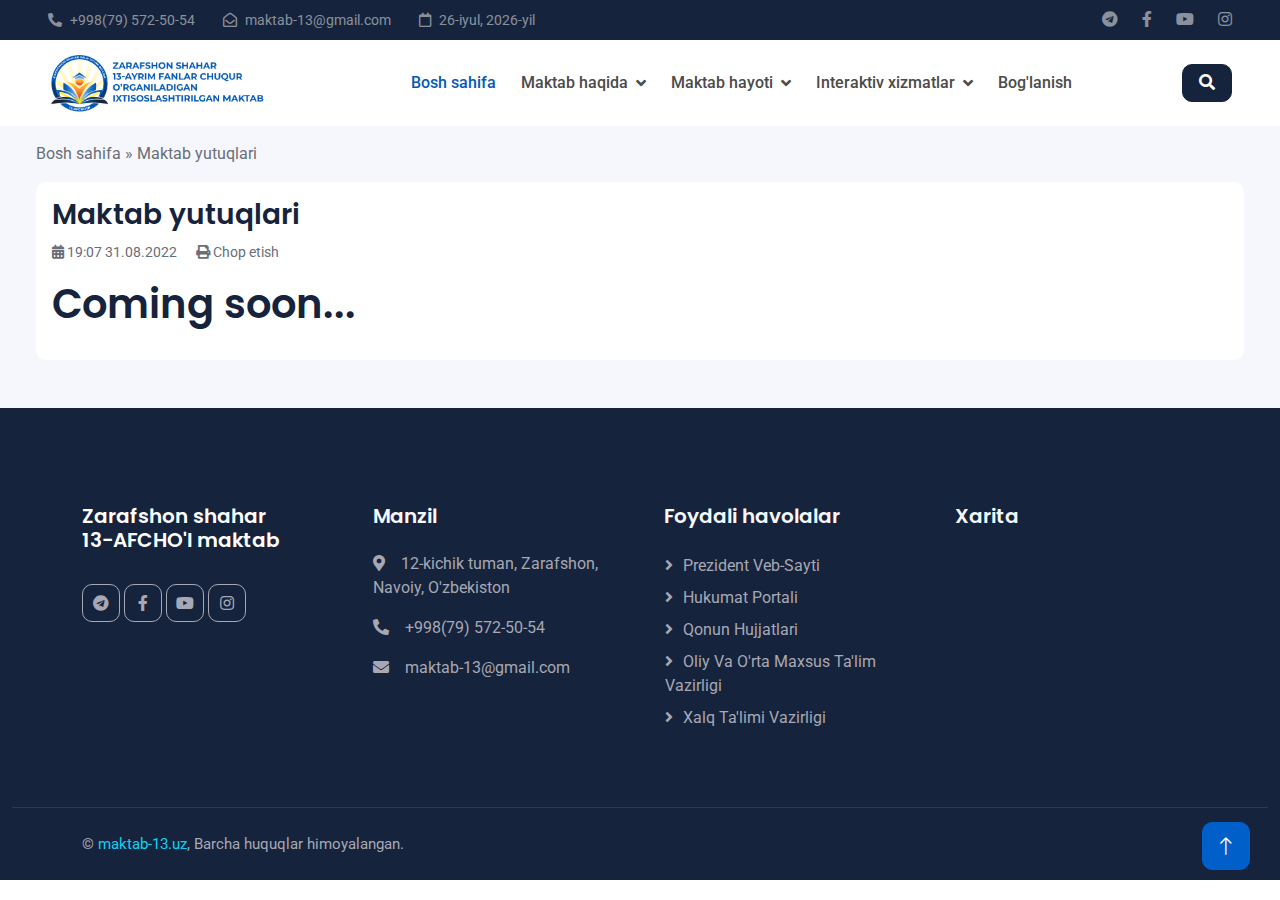
<file: victory.html>
<!DOCTYPE html>
<html lang="en">

<head>
    <meta charset="utf-8" />
    <title>Zarafshon shahar 13-ayrim fanlar chuqur o'rganiladigan ixtisoslashtirilgan maktab</title>
    <meta content="width=device-width, initial-scale=1.0" name="viewport" />
    <meta content="" name="keywords" />
    <meta content="" name="description" />
    <meta name="theme-color" content="#0459B8">

    <!-- Favicon -->
    <link rel="apple-touch-icon" sizes="180x180" href="./img/favicon/apple-touch-icon.png">
    <link rel="icon" type="image/png" sizes="32x32" href="./img/favicon/favicon-32x32.png">
    <link rel="icon" type="image/png" sizes="16x16" href="./img/favicon/favicon-16x16.png">
    <link rel="manifest" href="./img/favicon/site.webmanifest">

    <!-- Google Web Fonts -->
    <link rel="preconnect" href="https://fonts.googleapis.com" />
    <link rel="preconnect" href="https://fonts.gstatic.com" crossorigin />
    <link href="https://fonts.googleapis.com/css2?family=Roboto:wght@400;500&family=Poppins:wght@600;700&display=swap"
        rel="stylesheet" />

    <!-- Icon Font Stylesheet -->
    <link href="https://cdnjs.cloudflare.com/ajax/libs/font-awesome/5.10.0/css/all.min.css" rel="stylesheet" />
    <link href="https://cdn.jsdelivr.net/npm/bootstrap-icons@1.4.1/font/bootstrap-icons.css" rel="stylesheet" />

    <!-- Libraries Stylesheet -->
    <link href="lib/animate/animate.min.css" rel="stylesheet" />
    <link href="lib/owlcarousel/assets/owl.carousel.min.css" rel="stylesheet" />

    <!-- Customized Bootstrap Stylesheet -->
    <link href="css/bootstrap.min.css" rel="stylesheet" />

    <!-- Page Stylesheet -->
    <link href="css/style.css" rel="stylesheet" />
</head>

<body>
    <!-- Spinner Start -->
    <div id="spinner"
        class="show bg-white position-fixed translate-middle w-100 vh-100 top-50 start-50 d-flex align-items-center justify-content-center">
        <div class="spinner-grow text-primary" role="status"></div>
    </div>
    <!-- Spinner End -->

    <!-- Topbar Start -->
    <div class="container-fluid bg-dark text-white-50 py-2 px-0 d-none d-lg-block">
        <div class="row gx-0 align-items-center">
            <div class="col-lg-7 px-5 text-start">
                <div class="h-100 d-inline-flex align-items-center me-4">
                    <small class="fa fa-phone-alt me-2"></small>
                    <small><a class="text-decoration-none text-white-50" href="#">+998(79) 572-50-54</a></small>
                </div>
                <div class="h-100 d-inline-flex align-items-center me-4">
                    <small class="far fa-envelope-open me-2"></small>
                    <small><a class="text-decoration-none text-white-50" href="#">maktab-13@gmail.com</a></small>
                </div>
                <div class="h-100 d-inline-flex align-items-center me-4">
                    <small class="far fa-calendar me-2"></small>
                    <small id="dateIndicator">Mon - Fri : 09 AM - 09 PM</small>
                </div>
            </div>
            <div class="col-lg-5 px-5 text-end">
                <div class="h-100 d-inline-flex align-items-center">
                    <a class="text-white-50 ms-4" href=""><i class="fab fa-telegram"></i></a>
                    <a class="text-white-50 ms-4" href=""><i class="fab fa-facebook-f"></i></a>
                    <a class="text-white-50 ms-4" href=""><i class="fab fa-youtube"></i></a>
                    <a class="text-white-50 ms-4" href=""><i class="fab fa-instagram"></i></a>
                </div>
            </div>
        </div>
    </div>
    <!-- Topbar End -->

  <!-- Navbar Start -->
  <nav class="navbar navbar-expand-lg bg-white navbar-light sticky-top px-4 px-lg-5">
    <a href="index.html" class="navbar-brand d-flex align-items-center">
      <h1 class="m-0">
        <img class="img-fluid me-3" src="./img/lg.png" alt="" />
      </h1>
    </a>
    <button type="button" class="navbar-toggler" data-bs-toggle="collapse" data-bs-target="#navbarCollapse">
      <span class="navbar-toggler-icon"></span>
    </button>
    <div class="collapse navbar-collapse" id="navbarCollapse">
      <div class="navbar-nav mx-auto pe-4 py-3 py-lg-0">
        <a href="index.html" class="nav-item nav-link active">Bosh sahifa</a>
        <div class="nav-item dropdown">
          <a href="#" class="nav-link dropdown-toggle" data-bs-toggle="dropdown">Maktab haqida</a>
          <div class="dropdown-menu bg-light border-0 m-0">
            <a href="./about.html" class="dropdown-item">Maktab haqida</a>
            <a href="./team.html" class="dropdown-item">Rahbariyat</a>
            <a href="./teachers.html" class="dropdown-item">O'qituvchilar</a>
            <a href="./victory.html" class="dropdown-item">Maktab yutuqlari</a>
            <a href="./low.html" class="dropdown-item">Qonun hujjatlari</a>
            <a href="./rekvizit.html" class="dropdown-item">Rekvizitlar</a>
          </div>
        </div>
        <div class="nav-item dropdown">
          <a href="#" class="nav-link dropdown-toggle" data-bs-toggle="dropdown">Maktab hayoti</a>
          <div class="dropdown-menu bg-light border-0 m-0">
            <a href="./news.html" class="dropdown-item">Yangiliklar</a>
            <a href="./announce.html" class="dropdown-item">E'lonlar</a>
            <a href="./olympiads.html" class="dropdown-item">Olimpiadalar</a>
            <a href="./schedule.html" class="dropdown-item">Dars jadvali</a>
            <a href="./talents.html" class="dropdown-item">Iqtidorli o'quvchilar</a>
            <a href="./pupil.html" class="dropdown-item">O'quvchilarga</a>
            <a href="./parents.html" class="dropdown-item">Ota-onalarga</a>
          </div>
        </div>
        <div class="nav-item dropdown">
          <a href="#" class="nav-link dropdown-toggle" data-bs-toggle="dropdown">Interaktiv xizmatlar</a>
          <div class="dropdown-menu bg-light border-0 m-0">
            <a href="./library.html" class="dropdown-item">Elektron kutubxona</a>
            <a href="./e-test.html" class="dropdown-item">Onlayn test</a>
          </div>
        </div>
        <a href="contact.html" class="nav-item nav-link">Bog'lanish</a>
      </div>
    </div>
    <a href="" class="btn btn-dark px-3 d-none d-lg-block"><i class="fa fa-search"></i></a>
  </nav>
  <!-- Navbar End -->

    <!-- Victory Start -->
    <div class="container-fluid bg-light pb-5">
        <p class="ms-4 pt-3">Bosh sahifa » Maktab yutuqlari</p>
        <div class="mx-lg-4 p-3 rounded" style="background: #fff;">
            <h3 class="wow fadeInUp" data-wow-delay="0.1s">Maktab yutuqlari</h3>
            <small class="wow fadeInUp" data-wow-delay="0.2s"><i class="fa fa-calendar-alt"></i> 19:07 31.08.2022 <span
                    class="ms-3"><i class="fa fa-print"></i>
                    Chop etish</span></small>
            <p class="wow fadeInUp" data-wow-delay="0.1s">
                <h1>Coming soon...</h1>
            </p>

        </div>

    </div>
    <!-- Victory End -->

    <!-- Footer Start -->
    <div class="container-fluid bg-dark footer pt-5 wow fadeIn" data-wow-delay="0.1s">
        <div class="container py-5">
            <div class="row g-5">
                <div class="col-lg-3 col-md-6">
                    <h5 class="text-white mb-4">
                        Zarafshon shahar <br> 13-AFCHO'I maktab
                    </h5>
                    <div class="d-flex pt-2">
                        <a class="btn btn-square me-1" href=""><i class="fab fa-telegram"></i></a>
                        <a class="btn btn-square me-1" href=""><i class="fab fa-facebook-f"></i></a>
                        <a class="btn btn-square me-1" href=""><i class="fab fa-youtube"></i></a>
                        <a class="btn btn-square me-0" href=""><i class="fab fa-instagram"></i></a>
                    </div>
                </div>
                <div class="col-lg-3 col-md-6">
                    <h5 class="text-light mb-4">Manzil</h5>
                    <p>
                        <i class="fa fa-map-marker-alt me-3"></i>12-kichik tuman, Zarafshon, Navoiy, O'zbekiston
                    </p>
                    <p><i class="fa fa-phone-alt me-3"></i>+998(79) 572-50-54</p>
                    <p><i class="fa fa-envelope me-3"></i>maktab-13@gmail.com</p>
                </div>
                <div class="col-lg-3 col-md-6">
                    <h5 class="text-light mb-4">Foydali havolalar</h5>
                    <a class="btn btn-link" href="https://president.uz/oz">Prezident veb-sayti</a>
                    <a class="btn btn-link" href="https://www.gov.uz/oz">Hukumat portali</a>
                    <a class="btn btn-link" href="https://lex.uz/uz/">Qonun hujjatlari</a>
                    <a class="btn btn-link" href="https://edu.uz/uz">Oliy va o'rta maxsus ta'lim vazirligi</a>
                    <a class="btn btn-link" href="https://uzedu.uz/uz">Xalq ta'limi vazirligi</a>
                </div>
                <div class="col-lg-3 col-md-6">
                    <h5 class="text-light mb-4">Xarita</h5>
                    <iframe
                        src="https://www.google.com/maps/embed?pb=!1m18!1m12!1m3!1d2441.042989759599!2d64.22311104559245!3d41.573373549955704!2m3!1f0!2f0!3f0!3m2!1i1024!2i768!4f13.1!3m3!1m2!1s0x3f5825c02de9b809%3A0x273bb998de4f56c2!2z0YHRgNC10LTQvdGP0Y8g0YjQutC-0LvQsCDihJYxMw!5e0!3m2!1sen!2s!4v1661512099734!5m2!1sen!2s"
                        width="100%" height="200" style="border:0;" allowfullscreen="" loading="lazy"
                        referrerpolicy="no-referrer-when-downgrade"></iframe>
                </div>
            </div>
        </div>
        <div class="container-fluid copyright">
            <div class="container">
                <div class="row">
                    <div class="col-md-6 text-center text-md-start mb-3 mb-md-0">
                        &copy; <a href="#">maktab-13.uz</a>, Barcha huquqlar himoyalangan.
                    </div>
                </div>
            </div>
        </div>
    </div>
    <!-- Footer End -->

    <!-- Back to Top -->
    <a href="#" class="btn btn-lg btn-primary btn-lg-square back-to-top"><i class="bi bi-arrow-up"></i></a>

    <!-- JavaScript Libraries -->
    <script src="https://code.jquery.com/jquery-3.4.1.min.js"></script>
    <script src="https://cdn.jsdelivr.net/npm/bootstrap@5.0.0/dist/js/bootstrap.bundle.min.js"></script>
    <script src="lib/wow/wow.min.js"></script>
    <script src="lib/easing/easing.min.js"></script>
    <script src="lib/waypoints/waypoints.min.js"></script>
    <script src="lib/owlcarousel/owl.carousel.min.js"></script>
    <script src="lib/counterup/counterup.min.js"></script>

    <!-- Page Javascript -->
    <script src="js/main.js"></script>
</body>

</html>
</file>
<file: css/style.css>
:root {
    --primary: #0459B8;
    --secondary: #0DD3F1;
    --light: #F6F7FC;
    --dark: #15233C;
}

.back-to-top {
    position: fixed;
    display: none;
    right: 30px;
    bottom: 30px;
    z-index: 99;
}


/*** Spinner ***/
#spinner {
    opacity: 0;
    visibility: hidden;
    transition: opacity .5s ease-out, visibility 0s linear .5s;
    z-index: 99999;
}

#spinner.show {
    transition: opacity .5s ease-out, visibility 0s linear 0s;
    visibility: visible;
    opacity: 1;
}


/*** Button ***/
.btn {
    transition: .5s;
}

.btn.btn-primary,
.btn.btn-outline-primary:hover,
.btn.btn-secondary,
.btn.btn-outline-secondary:hover {
    color: #FFFFFF;
}

.btn.btn-primary:hover {
    background: var(--secondary);
    border-color: var(--secondary);
}

.btn.btn-secondary:hover {
    background: var(--primary);
    border-color: var(--primary);
}

.btn-square {
    width: 38px;
    height: 38px;
}

.btn-sm-square {
    width: 32px;
    height: 32px;
}

.btn-lg-square {
    width: 48px;
    height: 48px;
}

.btn-square,
.btn-sm-square,
.btn-lg-square {
    padding: 0;
    display: flex;
    align-items: center;
    justify-content: center;
    font-weight: normal;
}


/*** Navbar ***/
.navbar.sticky-top {
    top: -100px;
    transition: .5s;
}


.navbar .navbar-brand img {
    max-height: 60px;
}

.navbar .navbar-nav .nav-link {
    margin-left: 25px;
    padding: 10px 0;
    color: #4b4b4b;
    font-weight: 500;
    outline: none;
}

.navbar .navbar-nav .nav-link:hover,
.navbar .navbar-nav .nav-link.active {
    color: var(--primary);
}

.navbar .dropdown-toggle::after {
    border: none;
    content: "\f107";
    font-family: "Font Awesome 5 Free";
    font-weight: 900;
    vertical-align: middle;
    margin-left: 8px;
}

@media (max-width: 991.98px) {
    .navbar .navbar-brand img {
        max-height: 45px;
    }

    .navbar .navbar-nav {
        margin-top: 20px;
        margin-bottom: 15px;
    }

    .navbar .nav-item .dropdown-menu {
        padding-left: 30px;
    }
}

@media (min-width: 992px) {
    .navbar .nav-item .dropdown-menu {
        display: block;
        border: none;
        margin-top: 0;
        top: 150%;
        right: 0;
        opacity: 0;
        visibility: hidden;
        transition: .5s;
    }

    .navbar .nav-item:hover .dropdown-menu {
        top: 100%;
        visibility: visible;
        transition: .5s;
        opacity: 1;
    }
}


/*** Header ***/
.carousel-control-prev,
.carousel-control-next {
    width: 30%;
}

.carousel-control-next{
    background: linear-gradient(rgba(0, 0, 0, 0), rgba(255, 255, 255, 0));
}

.carousel-control-next:hover{
    background: linear-gradient(to left, rgba(0, 0, 0, .5), rgba(255, 255, 255, 0));
}

.carousel-control-prev{
    background: linear-gradient(rgba(0, 0, 0, 0), rgba(255, 255, 255, 0));
}

.carousel-control-prev:hover{
    background: linear-gradient(to right, rgba(0, 0, 0, .5), rgba(255, 255, 255, 0));
}

@media (max-width: 768px) {
    #header-carousel .carousel-item {
        position: relative;
        min-height: 450px;
    }
    
    #header-carousel .carousel-item img {
        position: absolute;
        width: 100%;
        height: 100%;
        object-fit: cover;
    }
}

.page-header {
    background: url(../img/back1.jpg) center center no-repeat;
    background-size: cover;
}

.page-header .breadcrumb-item,
.page-header .breadcrumb-item a {
    font-weight: 500;
}

.page-header .breadcrumb-item a,
.page-header .breadcrumb-item+.breadcrumb-item::before {
    color: #1f1f1f;
}

.page-header .breadcrumb-item a:hover,
.page-header .breadcrumb-item.active {
    color: var(--primary);
}


/*** Stats ***/
@media (min-width: 992px) {
    .container.facts {
        max-width: 100% !important;
    }

    .container.facts .facts-text {
        padding-left: calc(((100% - 960px) / 2) + .75rem);
    }

    .container.facts .facts-counter {
        padding-right: calc(((100% - 960px) / 2) + .75rem);
    }
}

@media (min-width: 1200px) {
    .container.facts .facts-text  {
        padding-left: calc(((100% - 1140px) / 2) + .75rem);
    }

    .container.facts .facts-counter  {
        padding-right: calc(((100% - 1140px) / 2) + .75rem);
    }
}

@media (min-width: 1400px) {
    .container.facts .facts-text  {
        padding-left: calc(((100% - 1320px) / 2) + .75rem);
    }

    .container.facts .facts-counter  {
        padding-right: calc(((100% - 1320px) / 2) + .75rem);
    }
}

.container.facts .facts-text {
    background: linear-gradient(rgba(1, 95, 201, .9), rgba(1, 95, 201, .9)), url(../img/back1.jpg) center right no-repeat;
    background-size: cover;
}

.container.facts .facts-counter {
    background: linear-gradient(rgba(255, 255, 255, .9), rgba(255, 255, 255, .9)), url(../img/back2.jpg) center right no-repeat;
    background-size: cover;
}

.container.facts .facts-text .h-100,
.container.facts .facts-counter .h-100 {
    padding: 6rem 0;
    display: flex;
    flex-direction: column;
    justify-content: center;
}


/*** Service ***/
.service-item {
    position: relative;
    overflow: hidden;
    box-shadow: 0 0 45px rgba(0, 0, 0, .07);
}

.service-item .service-icon {
    width: 90px;
    height: 90px;
    display: flex;
    align-items: center;
    justify-content: center;
}

.service-item .service-icon img {
    max-width: 60px;
    max-height: 60px;
}

.service-item a.btn {
    color: var(--primary);
}

.service-item a.btn:hover {
    color: #FFFFFF;
    background: var(--primary);
    border-color: var(--primary);
}


/*** Appointment ***/
.appointment {
    background: linear-gradient(rgba(1, 95, 201, .9), rgba(1, 95, 201, .9)), url(../img/carousel-1.jpg) center center no-repeat;
    background-size: cover;
}


/*** Team ***/

.team-item {
    position: relative;
    overflow: hidden;
    box-shadow: 0 0 45px rgba(0, 0, 0, .07);
}


.team-item img {
    transition: .5s;
}

.team-item a.btn {
    color: var(--primary);
}

.team-item a.btn:hover {
    color: #FFFFFF;
    background: var(--primary);
    border-color: var(--primary);
}


/*** Testimonial ***/
.animated.pulse {
    animation-duration: 1.5s;
}

.testimonial-left,
.testimonial-right {
    position: relative;
}

.testimonial-left img,
.testimonial-right img {
    position: absolute;
    padding: 5px;
    border: 1px dashed var(--primary);
    border-radius: 10px;
}

.testimonial-left img:nth-child(1),
.testimonial-right img:nth-child(3) {
    width: 70px;
    height: 70px;
    top: 10%;
    left: 50%;
    transform: translateX(-50%);
}

.testimonial-left img:nth-child(2),
.testimonial-right img:nth-child(2) {
    width: 60px;
    height: 60px;
    top: 50%;
    left: 10%;
    transform: translateY(-50%);
}

.testimonial-left img:nth-child(3),
.testimonial-right img:nth-child(1) {
    width: 50px;
    height: 50px;
    bottom: 10%;
    right: 10%;
}

.testimonial-carousel .owl-item img {
    width: 150px;
    height: 200px;
    border: 1px solid rgb(204, 204, 204);
}

.testimonial-carousel .owl-nav {
    margin-top: 30px;
    display: flex;
    justify-content: center;
}

.testimonial-carousel .owl-nav .owl-prev,
.testimonial-carousel .owl-nav .owl-next {
    margin: 0 5px;
    width: 45px;
    height: 45px;
    display: flex;
    align-items: center;
    justify-content: center;
    color: #FFFFFF;
    background: var(--primary);
    border-radius: 10px;
    font-size: 22px;
    transition: .5s;
}

.testimonial-carousel .owl-nav .owl-prev:hover,
.testimonial-carousel .owl-nav .owl-next:hover {
    background: var(--secondary);
}


/*** Footer ***/
.footer {
    color: #A7A8B4;
}

.footer .btn.btn-link {
    display: block;
    margin-bottom: 5px;
    padding: 0;
    text-align: left;
    color: #A7A8B4;
    font-weight: normal;
    text-transform: capitalize;
    transition: .3s;
}

.footer .btn.btn-link::before {
    position: relative;
    content: "\f105";
    font-family: "Font Awesome 5 Free";
    font-weight: 900;
    color: #A7A8B4;
    margin-right: 10px;
}

.footer .btn.btn-link:hover {
    color: var(--light);
    letter-spacing: 1px;
    box-shadow: none;
}

.footer .btn.btn-square {
    color: #A7A8B4;
    border: 1px solid#A7A8B4;
}

.footer .btn.btn-square:hover {
    color: var(--secondary);
    border-color: var(--light);
}

.footer .copyright {
    padding: 25px 0;
    font-size: 15px;
    border-top: 1px solid rgba(256, 256, 256, .1);
}

.footer .copyright a {
    color: var(--secondary);
}

.footer .copyright a:hover {
    color: #FFFFFF;
}

tr:nth-child(even){
    background: #ececec;
}
</file>
